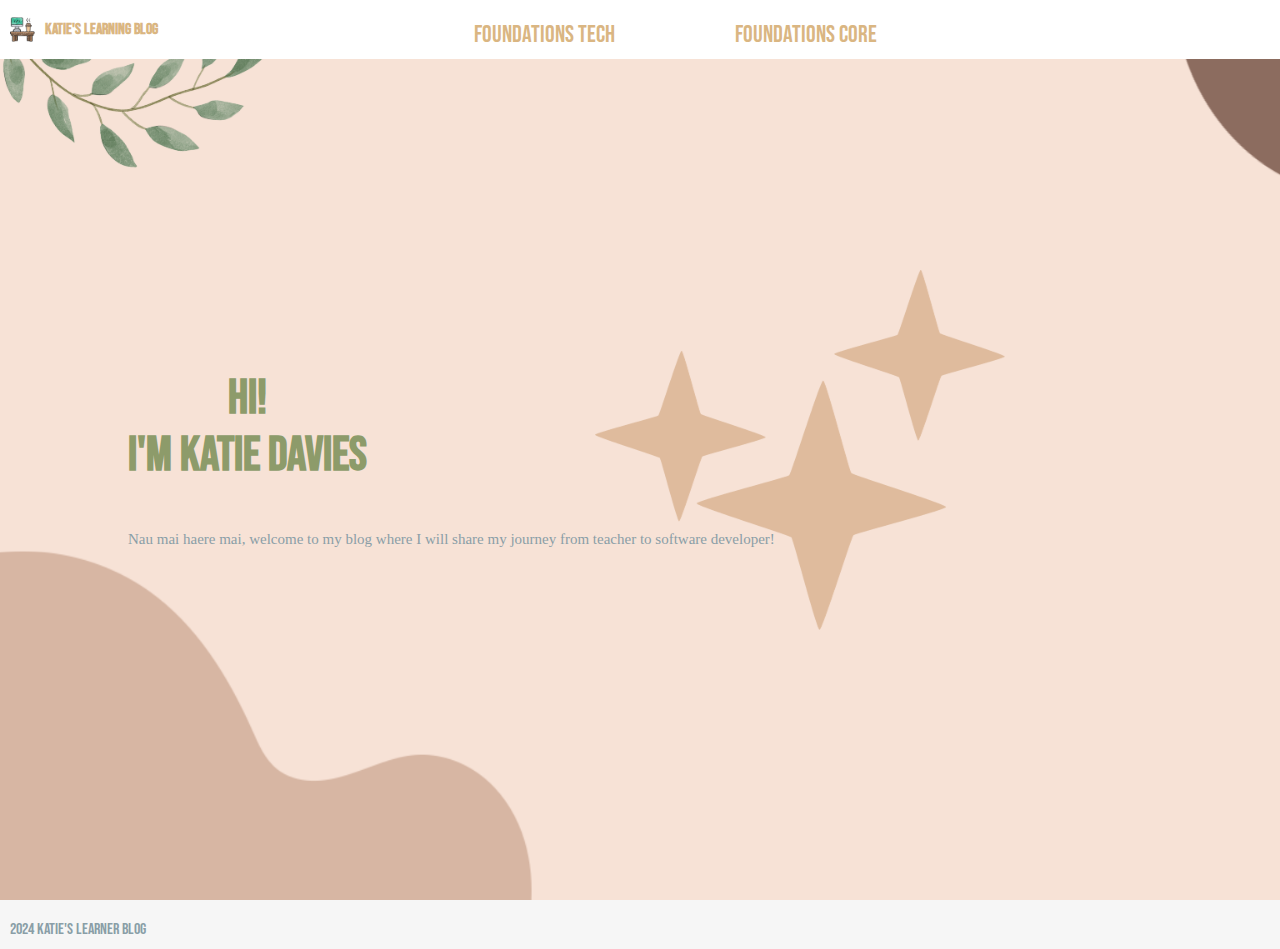
<file: index.html>
<!DOCTYPE html>
<html lang="en">
  <head>
    <title>Katie's Blog</title>
    <meta charset="UTF-8" />
    <meta name="viewport" content="width=device-width, initial-scale=1" />
    <link href="./styles/main.css" rel="stylesheet" />
    <link rel="preconnect" href="https://fonts.googleapis.com" />
    <link rel="preconnect" href="https://fonts.gstatic.com" crossorigin />
    <link
      href="https://fonts.googleapis.com/css2?family=Bebas+Neue&family=Old+Standard+TT&display=swap"
      rel="stylesheet"
    />
  </head>
  <body>
    <div class="wrapper">
      <header>
        <img
          src="./images/computer-desktop.png"
          alt="A desk with computer and coffee cup."
          id="header-img"
        />
        <h1>Katie's learning blog</h1>
        <nav>
          <div class="nav-container">
            <ul>
              <li class="navMargin">
                Foundations Tech
                <ul class="sub-nav">
                  <li>
                    <a href="./blog/html-css.html"
                      >Relative, Absolute and Fixed</a
                    >
                  </li>
                  <li>
                    <a href="./blog/javascript-dom.html">JavaScript and DOM</a>
                  </li>
                  <li>
                    <a href="./blog/problem-solving.html">Problem Solving</a>
                  </li>
                </ul>
              </li>
              <li class="navMargin">
                Foundations Core
                <ul class="sub-nav">
                  <li>
                    <a href="./blog/te-houtaewa-template.html">Te-houtaewa</a>
                  </li>
                  <li>
                    <a href="./blog/identity-values.html"
                      >Idenitity and values</a
                    >
                  </li>
                  <li><a href="./blog/learning-plan.html">Learning Plan</a></li>
                  <li>
                    <a href="./blog/emotional-intelligence.html">EQ vs IQ</a>
                  </li>
                  <li>
                    <a href="./blog/neuroplasticity.html"
                      >Neuroplasticity and Growth Mindset</a
                    >
                  </li>
                  <li>
                    <a href="./blog/te-whare-tapa-wha.html"
                      >Te Whare Tapa Wha</a
                    >
                  </li>
                  <li>
                    <a href="./blog/foundations-reflection.html"
                      >Foundations Reflection</a
                    >
                  </li>
                </ul>
              </li>
            </ul>
          </div>
          <div class="hamburger">
            <span class="bar"></span>
            <span class="bar"></span>
            <span class="bar"></span>
          </div>
        </nav>
      </header>

      <main id="mainIndex">
        <section>
          <div id="top-container">
            <div>
              <h1 class="headers" id="name">Hi! <br />I'm Katie Davies</h1>
              <p>
                Nau mai haere mai, welcome to my blog where I will share my
                journey from teacher to software developer!
              </p>
            </div>
          </div>
        </section>
        <!-- <section>
          <div class="main-intro-container">
            <h1 id="intro-name">Katie Davies</h1>
            <img
              src="./images/content-copy.png"
              alt="Cartoon image of phone with mountain and pencil to editing post"
            />
            <p>
              Nau mai haere mai, welcome to my blog where I will share my
              journey from teacher to software developer!
            </p>
          </div>
        </section> -->
      </main>
      <footer>2024 Katie's learner blog</footer>
    </div>
  </body>
</html>
</file>
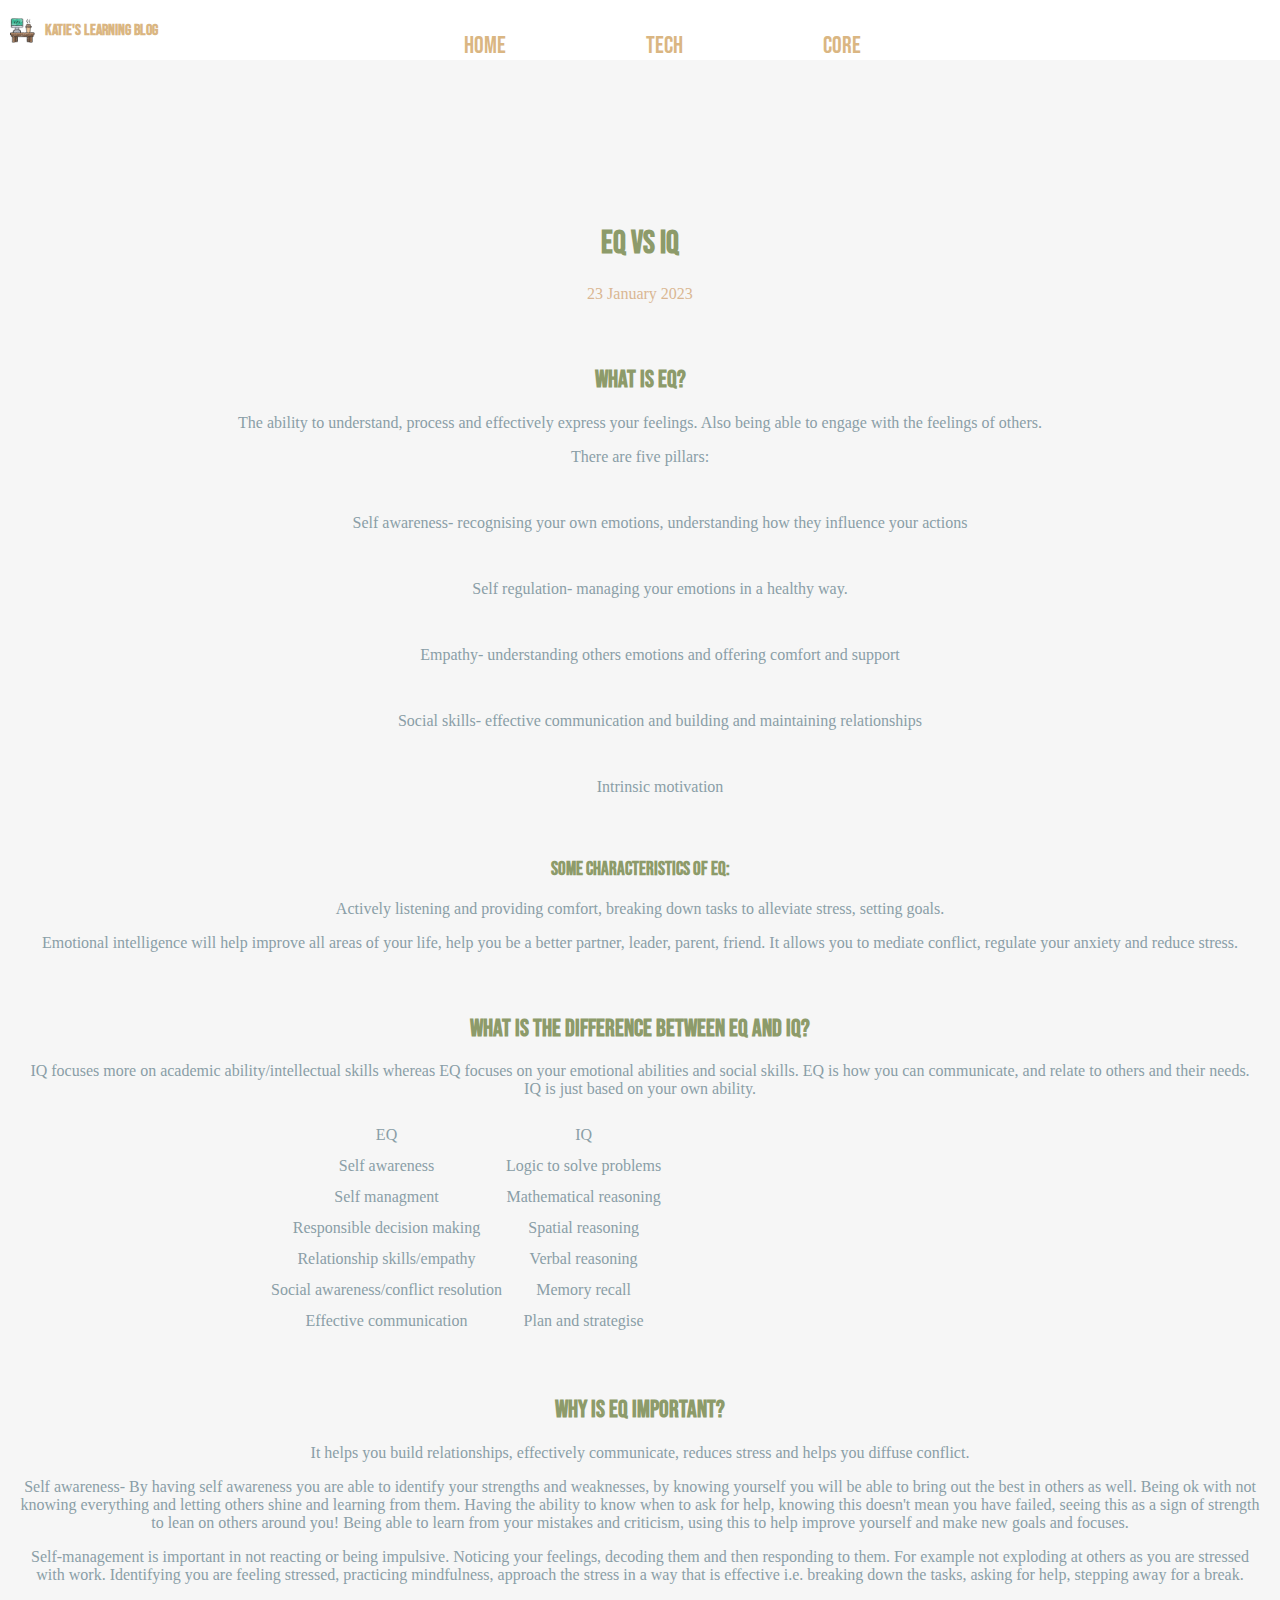
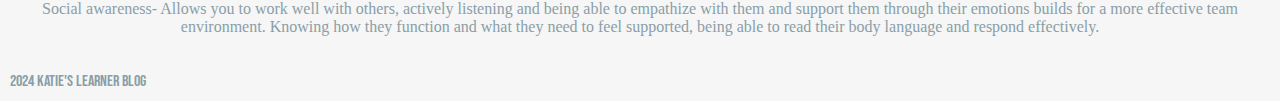
<file: blog/emotional-intelligence.html>
<!DOCTYPE html>
<html lang="en">
  <head>
    <title>EQ vs IQ</title>
    <meta charset="UTF-8" />
    <meta name="viewport" content="width=device-width, initial-scale=1.0" />
    <link href="../styles/main.css" rel="stylesheet" type="text/css" />
    <link rel="preconnect" href="https://fonts.googleapis.com" />
    <link rel="preconnect" href="https://fonts.gstatic.com" crossorigin />
    <link
      href="https://fonts.googleapis.com/css2?family=Bebas+Neue&family=Old+Standard+TT&display=swap"
      rel="stylesheet"
    />
  </head>
  <body>
    <div class="wrapper">
      <header>
        <img
          src="../images/computer-desktop.png"
          alt="A desk with computer and coffee cup."
          id="header-img"
        />
        <h1>Katie's learning blog</h1>
        <nav>
          <div class="nav-container">
            <ul>
              <li><a href="../index.html">Home</a></li>
              <li>
                Tech
                <ul class="sub-nav">
                  <li>
                    <a href="html-css.html">Relative, Absolute and Fixed</a>
                  </li>
                  <li>
                    <a href="javascript-dom.html">JavaScript and DOM</a>
                  </li>
                  <li>
                    <a href="problem-solving.html">Problem Solving</a>
                  </li>
                </ul>
              </li>
              <li>
                Core
                <ul class="sub-nav">
                  <li>
                    <a href="identity-values.html">Idenitity and values</a>
                  </li>
                  <li>
                    <a href="te-houtaewa-template.html">Te-houtaewa</a>
                  </li>
                  <li>
                    <a href="learning-plan.html">Learning Plan</a>
                  </li>
                  <li>
                    <a href="neuroplasticity.html">Neuroplasticity and Growth Mindset</a>
                  </li>
                  <li>
                    <a href="te-whare-tapa-wha.html">Te Whare Tapa Wha</a>
                  </li>
                  <li>
                    <a href="foundations-reflection.html">Foundations Reflection</a>
                  </li>
                </ul>
              </li>
            </ul>
          </div>
        </nav>
      </header>
      <main>
        <h1>EQ vs IQ</h1>
        <p class="date">23 January 2023</p>
        <h2>What is EQ?</h2>
        <p>The ability to understand, process and effectively express your feelings. Also being able to engage with the feelings of others. </p>
        <p>There are five pillars:</p>

          <ul>
          <li>Self awareness- recognising your own emotions, understanding how they influence your actions</li>
          <li>Self regulation- managing your emotions in a healthy way. </li>
          <li>Empathy- understanding others emotions and offering comfort and support</li>
          <li>Social skills- effective communication and building and maintaining relationships</li>
          <li>Intrinsic motivation</li>
        </ul>
         <h3> Some characteristics of EQ:</h3>
          
         <p> Actively listening and providing comfort, 
          breaking down tasks to alleviate stress, 
          setting goals. </p>
          
          <p>Emotional intelligence will help improve all areas of your life, help you be a better partner, leader, parent, friend. It allows you to mediate conflict, regulate your anxiety and reduce stress.</p>
        </p>
        <h2>What is the difference between EQ and IQ?</h2>

          <p>IQ focuses more on academic ability/intellectual skills whereas EQ focuses on your emotional abilities and social skills. EQ is how you can communicate, and relate to others and their needs. IQ is just based on your own ability. </p>
          <table class="eqtable"> 
            <tbody >
              <thead>
                <td>EQ</td>
                <td>IQ</td>
              </thead>
              <tr>
                <td>Self awareness</td>
                <td>Logic to solve problems</td>
              </tr>
              <tr>
                <td>Self managment </td>
                <td>Mathematical reasoning</td>
              </tr>
              <tr>
                <td>Responsible decision making</td>
                <td>Spatial reasoning</td>
              </tr>
              <tr>
                <td>Relationship skills/empathy</td>
                <td>Verbal reasoning</td>
              </tr>
              <tr>
                <td>Social awareness/conflict resolution</td>
                <td>Memory recall</td>
              </tr>
              <tr>
                <td>Effective communication</td>
                <td>Plan and strategise</td>
              </tr>
            </tbody>
          </table>
          <h2>Why is EQ important?</h2>

<p>It helps you build relationships, effectively communicate, reduces stress and helps you diffuse conflict. 

<p>  Self awareness-
By having self awareness you are able to identify your strengths and weaknesses, by knowing yourself you will be able to bring out the best in others as well. Being ok with not knowing everything and letting others shine and learning from them. Having the ability to know when to ask for help, knowing this doesn't mean you have failed, seeing this as a sign of strength to lean on others around you!
Being able to learn from your mistakes and criticism, using this to help improve yourself and make new goals and focuses. </p>




<p>Self-management is important in not reacting or being impulsive. Noticing your feelings, decoding them and then responding to them. For example not exploding at others as you are stressed with work. Identifying you are feeling stressed, practicing mindfulness, approach the stress in a way that is effective i.e. breaking down the tasks, asking for help, stepping away for a break. </p>


<p>Social awareness-
Allows you to work well with others, actively listening and being able to empathize with them and support them through their emotions builds for a more effective team environment. Knowing how they function and what they need to feel supported, being able to read their body language and respond effectively. </p>


          
      </main>
      <footer>2024 Katie's learner blog</footer>
    </div>
  </body>
</html>
</file>
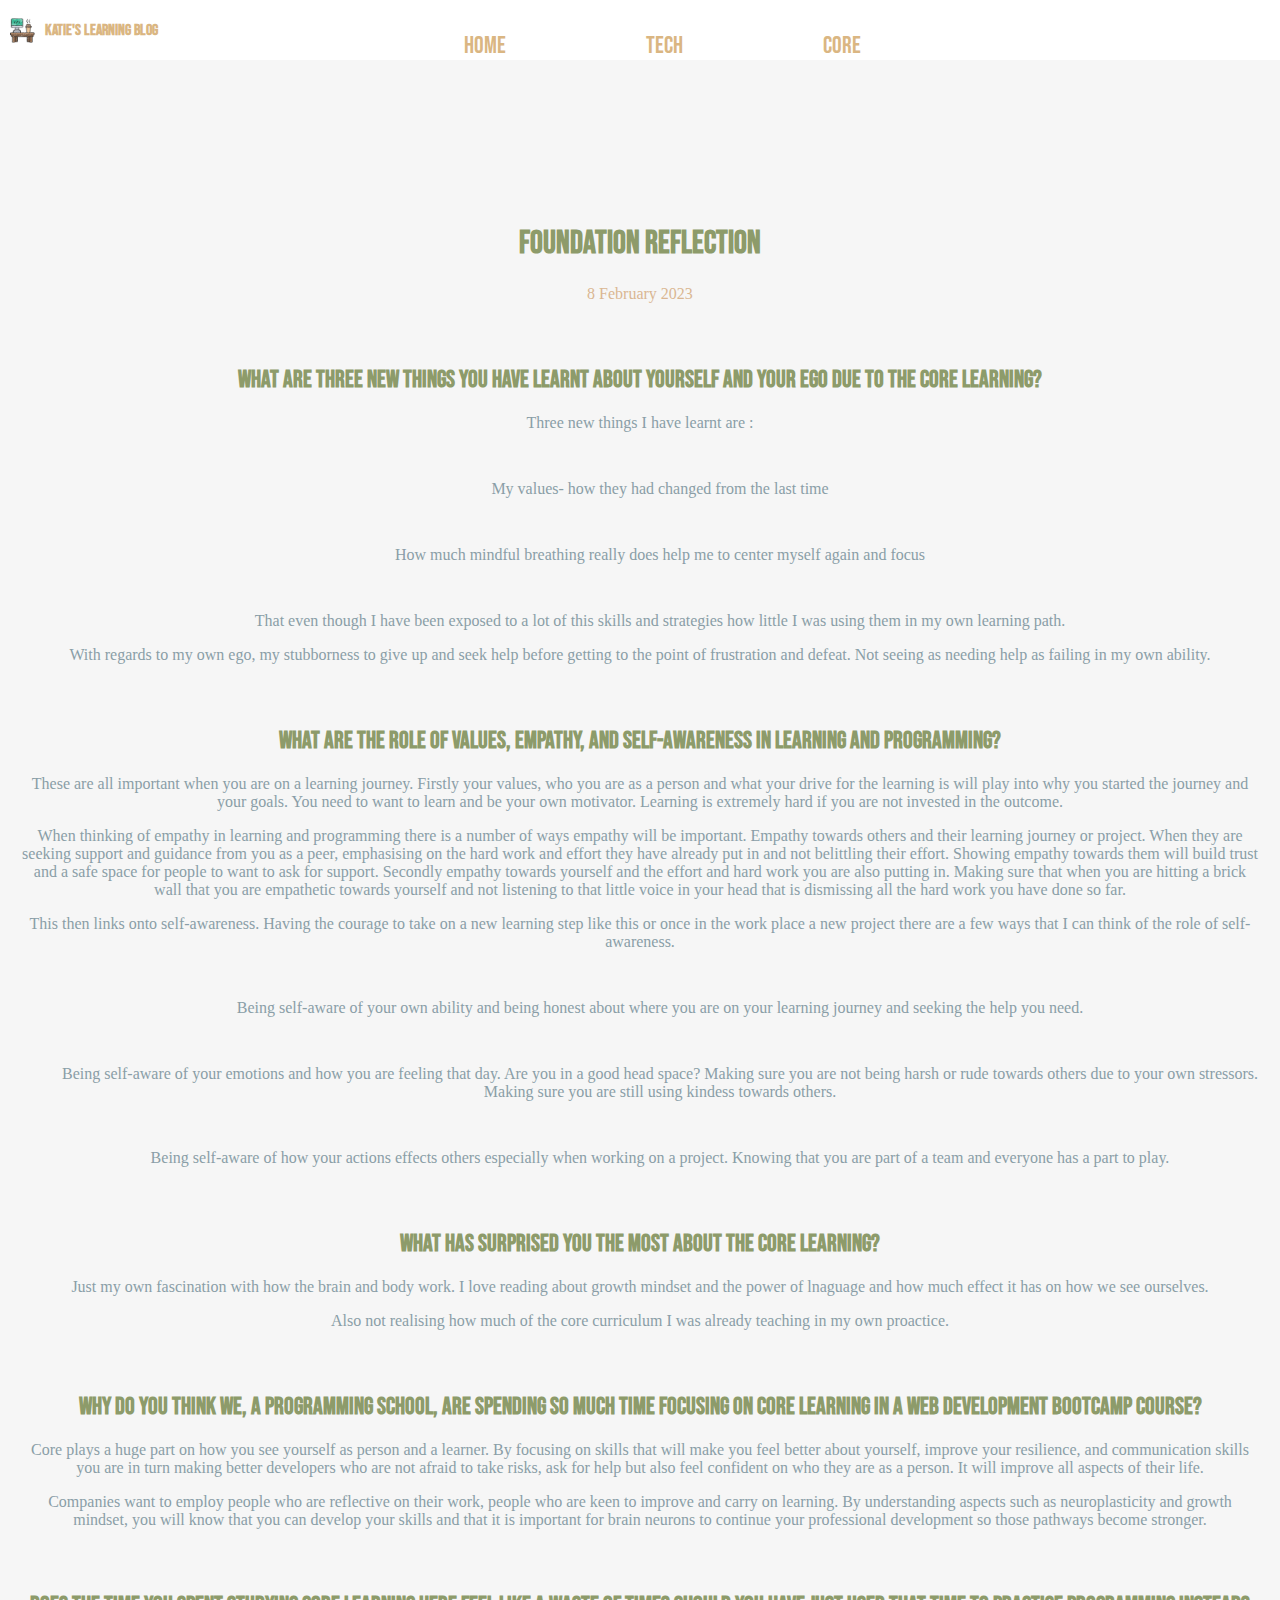
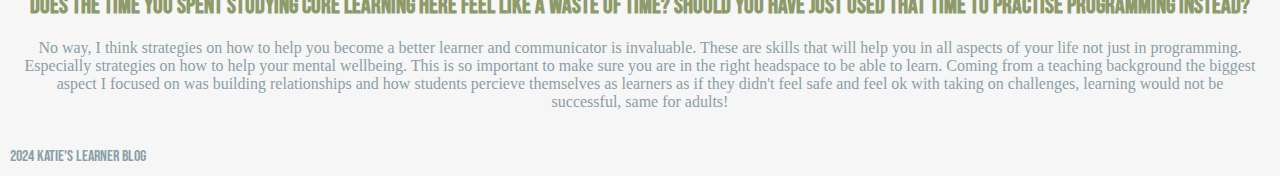
<file: blog/foundations-reflection.html>
<!DOCTYPE html>
<html lang="en">
  <head>
    <title>Foundation Reflection</title>
    <meta charset="UTF-8" />
    <meta name="viewport" content="width=device-width, initial-scale=1.0" />
    <link href="../styles/main.css" rel="stylesheet" type="text/css" />
    <link rel="preconnect" href="https://fonts.googleapis.com" />
    <link rel="preconnect" href="https://fonts.gstatic.com" crossorigin />
    <link
      href="https://fonts.googleapis.com/css2?family=Bebas+Neue&family=Old+Standard+TT&display=swap"
      rel="stylesheet"
    />
  </head>
  <body>
    <div class="wrapper">
      <header>
        <img
          src="../images/computer-desktop.png"
          alt="A desk with computer and coffee cup."
          id="header-img"
        />
        <h1>Katie's learning blog</h1>
        <nav>
          <div class="nav-container">
            <ul>
              <li><a href="../index.html">Home</a></li>
              <li>
                Tech
                <ul class="sub-nav">
                  <li>
                    <a href="html-css.html">Relative, Absolute and Fixed</a>
                  </li>
                  <li>
                    <a href="javascript-dom.html">JavaScript and DOM</a>
                  </li>
                  <li>
                    <a href="problem-solving.html">Problem Solving</a>
                  </li>
                </ul>
              </li>
              <li>
                Core
                <ul class="sub-nav">
                  <li>
                    <a href="identity-values.html">Idenitity and values</a>
                  </li>
                  <li>
                    <a href="te-houtaewa-template.html">Te-houtaewa</a>
                  </li>
                  <li>
                    <a href="learning-plan.html">Learning Plan</a>
                  </li>
                  <li>
                    <a href="neuroplasticity.html"
                      >Neuroplasticity and Growth Mindset</a
                    >
                  </li>
                  <li>
                    <a href="te-whare-tapa-wha.html">Te Whare Tapa Wha</a>
                  </li>
                  <li>
                    <a href="emotional-intelligence.html">EQ vs IQ</a>
                  </li>
                </ul>
              </li>
            </ul>
          </div>
        </nav>
      </header>
      <main>
        <div>
          <h1>Foundation Reflection</h1>
          <p class="date">8 February 2023</p>
        </div>

        <section>
          <div>
            <h2>
              What are three new things you have learnt about yourself and your
              ego due to the core learning?
            </h2>
            <p>Three new things I have learnt are :</p>
            <ul>
              <li>My values- how they had changed from the last time</li>
              <li>
                How much mindful breathing really does help me to center myself
                again and focus
              </li>
              <li>
                That even though I have been exposed to a lot of this skills and
                strategies how little I was using them in my own learning path.
              </li>
            </ul>
            <p>
              With regards to my own ego, my stubborness to give up and seek
              help before getting to the point of frustration and defeat. Not
              seeing as needing help as failing in my own ability.
            </p>
          </div>
          <div>
            <h2>
              What are the role of values, empathy, and self-awareness in
              learning and programming?
            </h2>
            <p>
              These are all important when you are on a learning journey.
              Firstly your values, who you are as a person and what your drive
              for the learning is will play into why you started the journey and
              your goals. You need to want to learn and be your own motivator.
              Learning is extremely hard if you are not invested in the outcome.
            </p>
            <p>
              When thinking of empathy in learning and programming there is a
              number of ways empathy will be important. Empathy towards others
              and their learning journey or project. When they are seeking
              support and guidance from you as a peer, emphasising on the hard
              work and effort they have already put in and not belittling their
              effort. Showing empathy towards them will build trust and a safe
              space for people to want to ask for support. Secondly empathy
              towards yourself and the effort and hard work you are also putting
              in. Making sure that when you are hitting a brick wall that you
              are empathetic towards yourself and not listening to that little
              voice in your head that is dismissing all the hard work you have
              done so far.
            </p>
            <p>
              This then links onto self-awareness. Having the courage to take on
              a new learning step like this or once in the work place a new
              project there are a few ways that I can think of the role of
              self-awareness.
            </p>

            <ul>
              <li>
                Being self-aware of your own ability and being honest about
                where you are on your learning journey and seeking the help you
                need.
              </li>
              <li>
                Being self-aware of your emotions and how you are feeling that
                day. Are you in a good head space? Making sure you are not being
                harsh or rude towards others due to your own stressors. Making
                sure you are still using kindess towards others.
              </li>
              <li>
                Being self-aware of how your actions effects others especially
                when working on a project. Knowing that you are part of a team
                and everyone has a part to play.
              </li>
            </ul>
          </div>
          <div>
            <h2>What has surprised you the most about the core learning?</h2>
            <p>
              Just my own fascination with how the brain and body work. I love
              reading about growth mindset and the power of lnaguage and how
              much effect it has on how we see ourselves.
            </p>
            <p>
              Also not realising how much of the core curriculum I was already
              teaching in my own proactice.
            </p>
          </div>
          <div>
            <h2>
              Why do you think we, a programming school, are spending so much
              time focusing on core learning in a web development Bootcamp
              course?
            </h2>
            <p>
              Core plays a huge part on how you see yourself as person and a
              learner. By focusing on skills that will make you feel better
              about yourself, improve your resilience, and communication skills
              you are in turn making better developers who are not afraid to
              take risks, ask for help but also feel confident on who they are
              as a person. It will improve all aspects of their life.
            </p>
            <p>
              Companies want to employ people who are reflective on their work,
              people who are keen to improve and carry on learning. By
              understanding aspects such as neuroplasticity and growth mindset,
              you will know that you can develop your skills and that it is
              important for brain neurons to continue your professional
              development so those pathways become stronger.
            </p>
          </div>
          <div>
            <h2>
              Does the time you spent studying core learning here feel like a
              waste of time? Should you have just used that time to practise
              programming instead?
            </h2>
            <p>
              No way, I think strategies on how to help you become a better
              learner and communicator is invaluable. These are skills that will
              help you in all aspects of your life not just in programming.
              Especially strategies on how to help your mental wellbeing. This
              is so important to make sure you are in the right headspace to be
              able to learn. Coming from a teaching background the biggest
              aspect I focused on was building relationships and how students
              percieve themselves as learners as if they didn't feel safe and
              feel ok with taking on challenges, learning would not be
              successful, same for adults!
            </p>
          </div>
        </section>
      </main>
      <footer>2024 Katie's learner blog</footer>
    </div>
  </body>
</html>
</file>
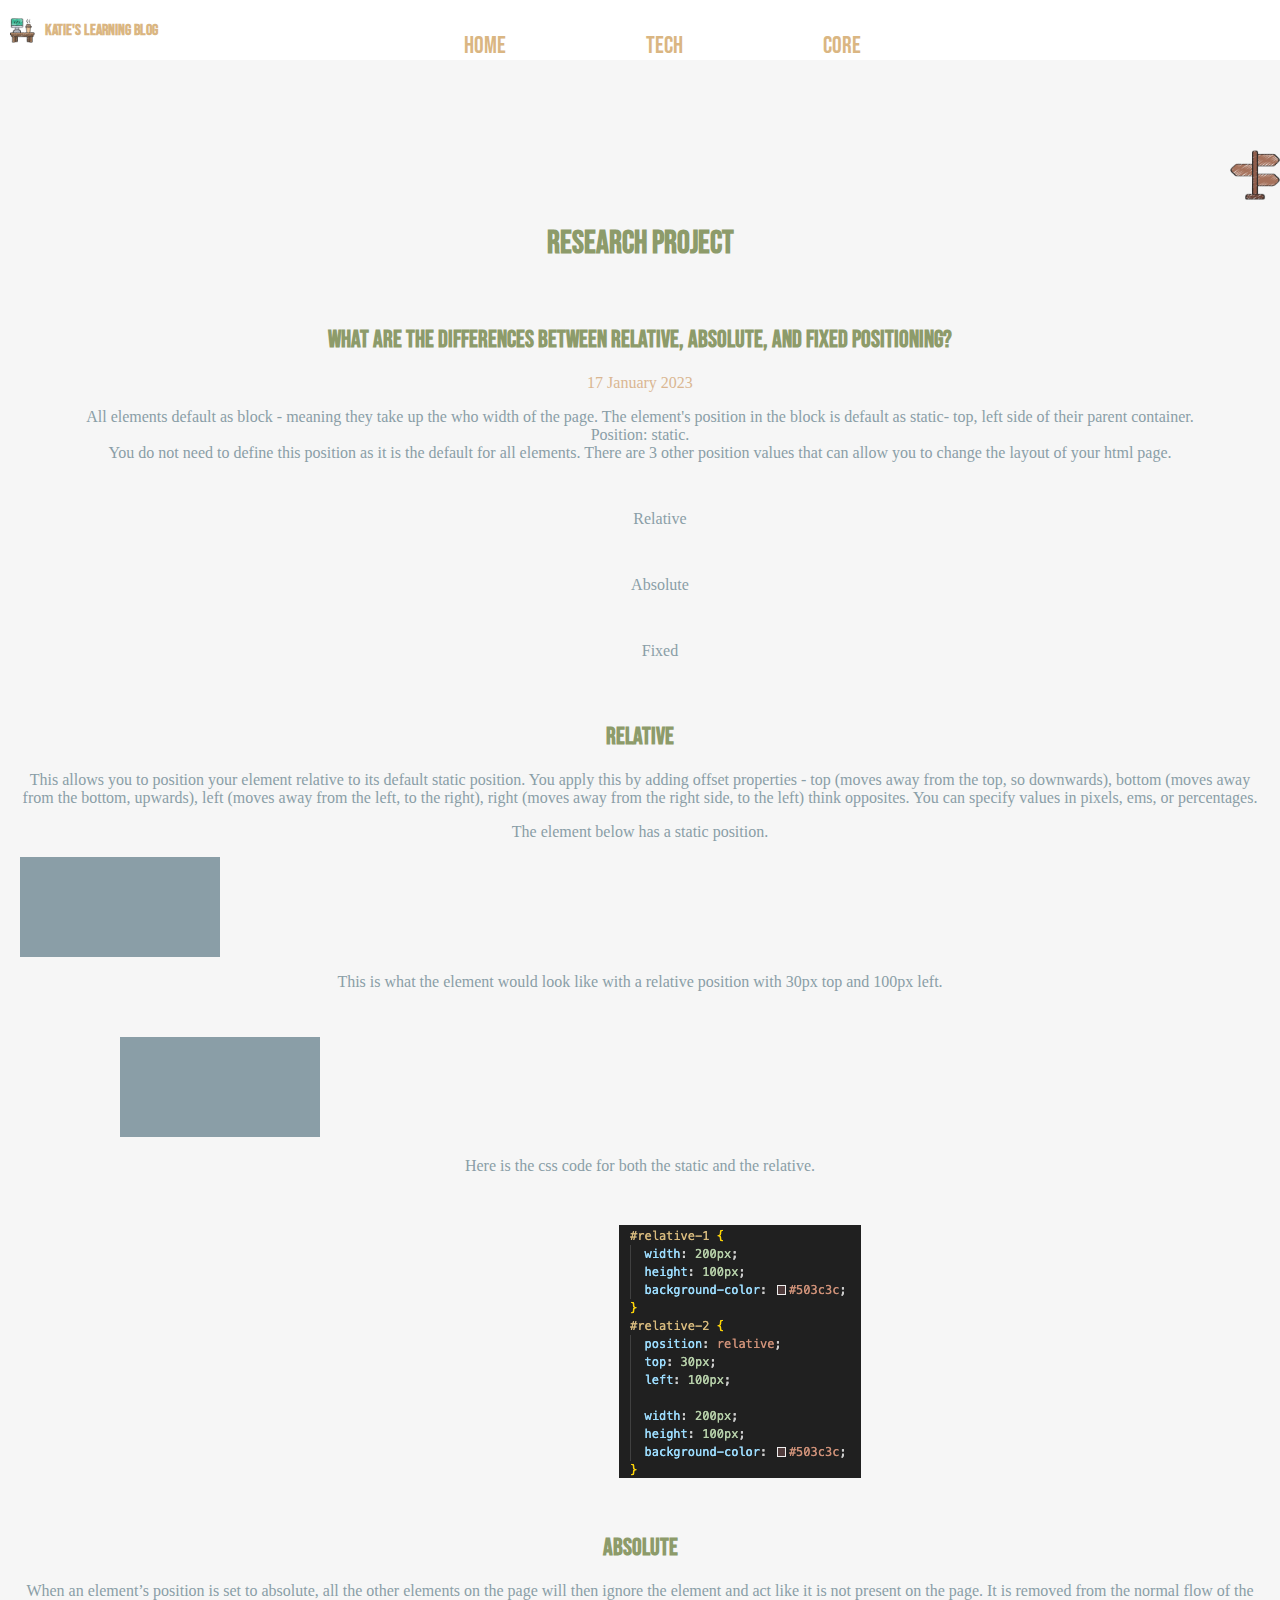
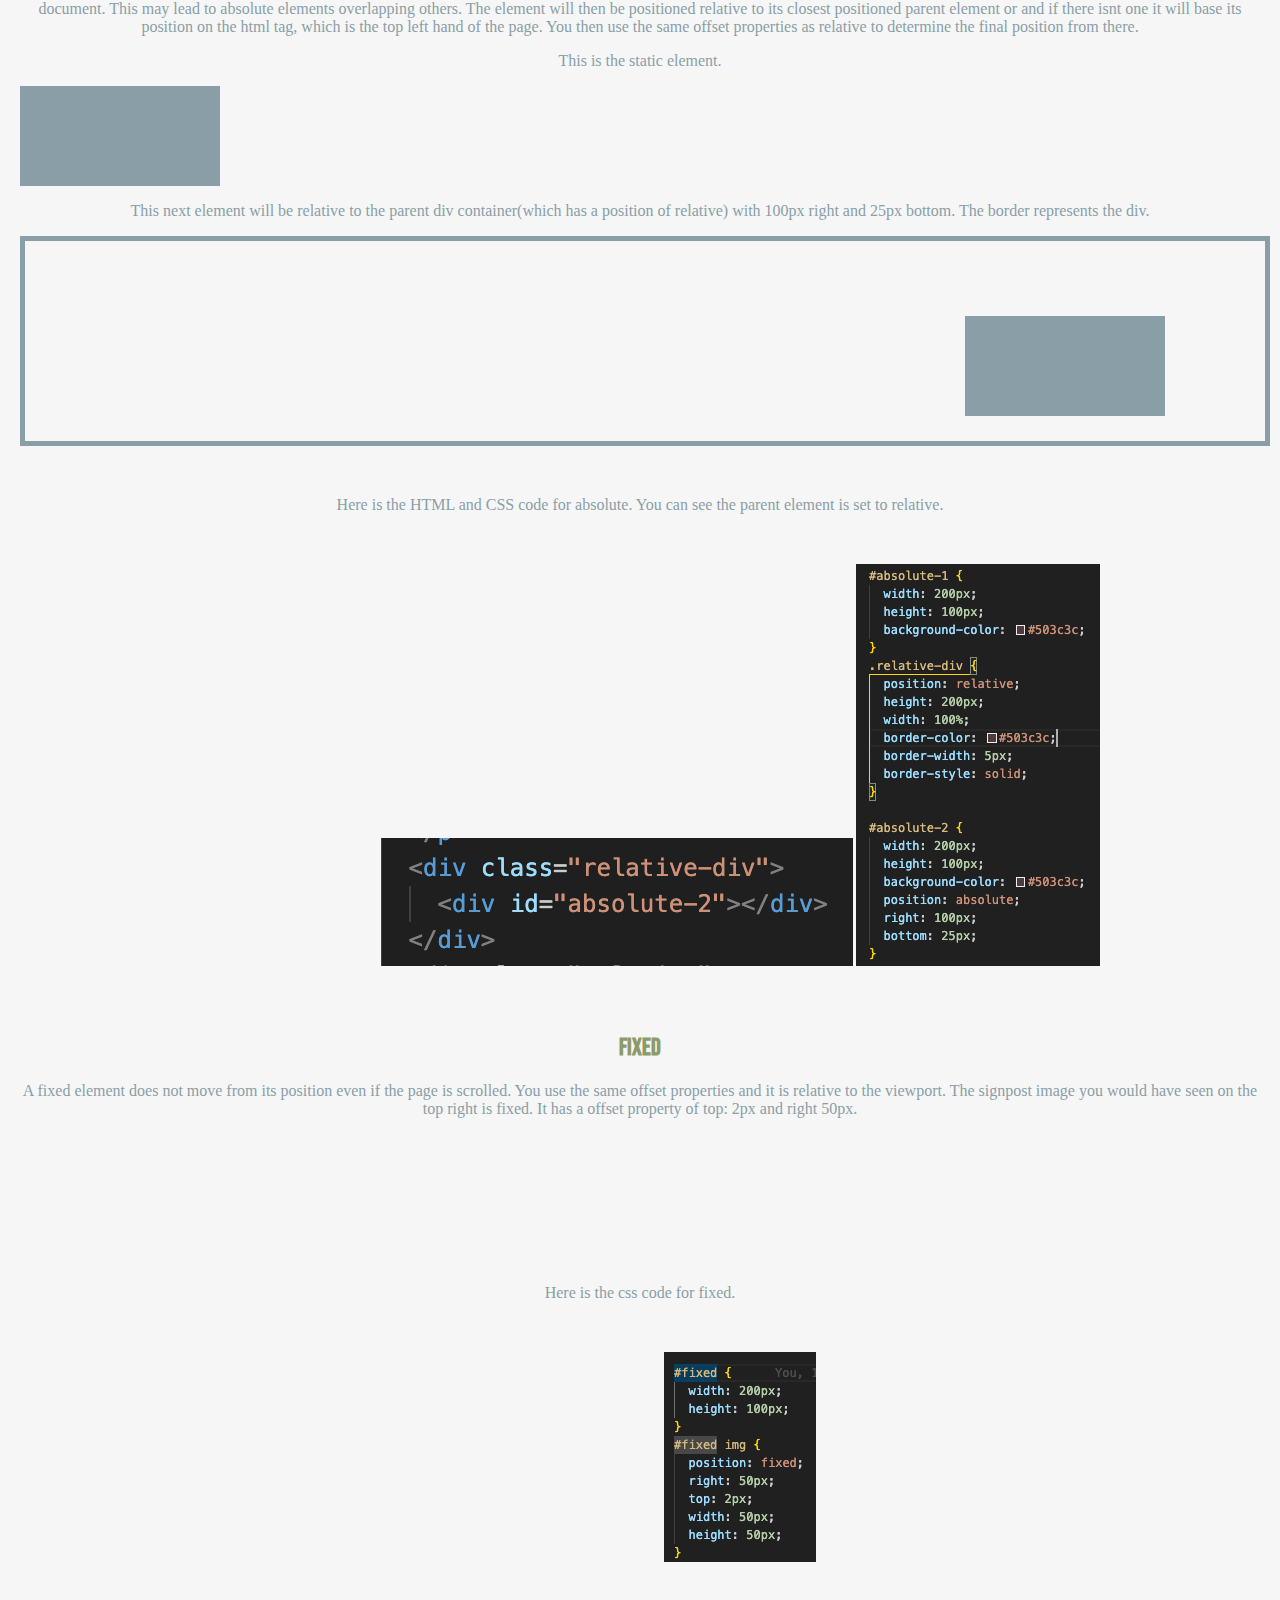
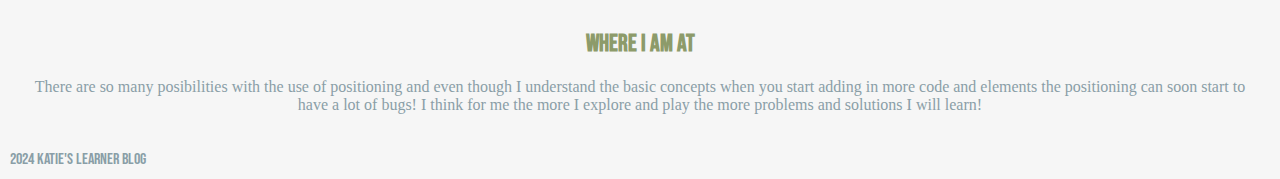
<file: blog/html-css.html>
<!DOCTYPE html>
<html lang="en">
  <head>
    <title>HTML CSS</title>
    <meta charset="UTF-8" />
    <meta name="viewport" content="width=device-width, initial-scale=1.0" />
    <link href="../styles/main.css" rel="stylesheet" type="text/css" />
    <link rel="preconnect" href="https://fonts.googleapis.com" />
    <link rel="preconnect" href="https://fonts.gstatic.com" crossorigin />
    <link
      href="https://fonts.googleapis.com/css2?family=Bebas+Neue&family=Old+Standard+TT&display=swap"
      rel="stylesheet"
    />
  </head>

  <body>
    <div class="wrapper">
      <header>
        <img
          src="../images/computer-desktop.png"
          alt="A desk with computer and coffee cup."
          id="header-img"
        />
        <h1>Katie's learning blog</h1>
        <nav>
          <div class="nav-container">
            <ul>
              <li><a href="../index.html">Home</a></li>
              <li>
                Tech
                <ul class="sub-nav">
                  <li>
                    <a href="javascript-dom.html">JavaScript and DOM</a>
                  </li>
                  <li>
                    <a href="problem-solving.html">Problem Solving</a>
                  </li>
                </ul>
              </li>
              <li>
                Core
                <ul class="sub-nav">
                  <li>
                    <a href="identity-values.html">Idenitity and values</a>
                  </li>
                  <li>
                    <a href="te-houtaewa-template.html">Te-houtaewa</a>
                  </li>
                  <li>
                    <a href="emotional-intelligence.html">EQ vs IQ</a>
                  </li>
                  <li>
                    <a href="neuroplasticity.html"
                      >Neuroplasticity and Growth Mindset</a
                    >
                  </li>
                  <li>
                    <a href="te-whare-tapa-wha.html">Te Whare Tapa Wha</a>
                  </li>
                  <li>
                    <a href="foundations-reflection.html"
                      >Foundations Reflection</a
                    >
                  </li>
                </ul>
              </li>
            </ul>
          </div>
        </nav>
      </header>
      <main>
        <div>
          <h1>Research Project</h1>
          <h2 class="research-h2">
            What are the differences between relative, absolute, and fixed
            positioning?
          </h2>
          <p class="date">17 January 2023</p>
        </div>

        <section>
          <div>
            <p>
              All elements default as block - meaning they take up the who width
              of the page. The element's position in the block is default as
              static- top, left side of their parent container. <br />
              Position: static.<br />
              You do not need to define this position as it is the default for
              all elements. There are 3 other position values that can allow you
              to change the layout of your html page.
            </p>
            <ul>
              <li>Relative</li>
              <li>Absolute</li>
              <li>Fixed</li>
            </ul>
          </div>
          <div>
            <h2 class="research-h2">Relative</h2>
            <p>
              This allows you to position your element relative to its default
              static position. You apply this by adding offset properties - top
              (moves away from the top, so downwards), bottom (moves away from
              the bottom, upwards), left (moves away from the left, to the
              right), right (moves away from the right side, to the left) think
              opposites. You can specify values in pixels, ems, or percentages.
            </p>
            <p>The element below has a static position.</p>
            <div id="relative-1"></div>
            <p>
              This is what the element would look like with a relative position
              with 30px top and 100px left.
            </p>
            <div id="relative-2"></div>
          </div>
          <div class="relative">
            <p>Here is the css code for both the static and the relative.</p>
          </div>
          <div class="relative">
            <img
              src="../images/relative-1.png"
              alt="code for relative position"
            />
          </div>
          <div class="absolute">
            <h2 class="research-h2">Absolute</h2>
            <p>
              When an element’s position is set to absolute, all the other
              elements on the page will then ignore the element and act like it
              is not present on the page. It is removed from the normal flow of
              the document. This may lead to absolute elements overlapping
              others. The element will then be positioned relative to its
              closest positioned parent element or and if there isnt one it will
              base its position on the html tag, which is the top left hand of
              the page. You then use the same offset properties as relative to
              determine the final position from there.
            </p>
            <p>This is the static element.</p>
          </div>
          <div id="absolute-1"></div>

          <p>
            This next element will be relative to the parent div container(which
            has a position of relative) with 100px right and 25px bottom. The
            border represents the div.
          </p>
          <div class="relative-div">
            <div id="absolute-2"></div>
          </div>

          <div class="relative">
            <p>
              Here is the HTML and CSS code for absolute. You can see the parent
              element is set to relative.
            </p>
          </div>
          <div class="relative">
            <img
              src="../images/absolute-2-code.png"
              alt="html code for absolute container"
            />
            <img
              src="../images/absolute.png"
              alt="Css Code for absolute element"
            />
          </div>
          <div>
            <h2 class="research-h2">Fixed</h2>
            <p>
              A fixed element does not move from its position even if the page
              is scrolled. You use the same offset properties and it is relative
              to the viewport. The signpost image you would have seen on the top
              right is fixed. It has a offset property of top: 2px and right
              50px.
            </p>
          </div>
          <div id="fixed">
            <img src="../images/directions.png" alt="directions" />
          </div>
          <div class="relative">
            <p>Here is the css code for fixed.</p>
          </div>
          <div class="relative">
            <img src="../images/fixed.png" alt="CSS code for fixed element" />
          </div>
          <div class="research-h2">
            <h2>Where I am at</h2>
            <p>
              There are so many posibilities with the use of positioning and
              even though I understand the basic concepts when you start adding
              in more code and elements the positioning can soon start to have a
              lot of bugs! I think for me the more I explore and play the more
              problems and solutions I will learn!
            </p>
          </div>
        </section>
      </main>
      <footer>2024 Katie's learner blog</footer>
    </div>
  </body>
</html>
</file>
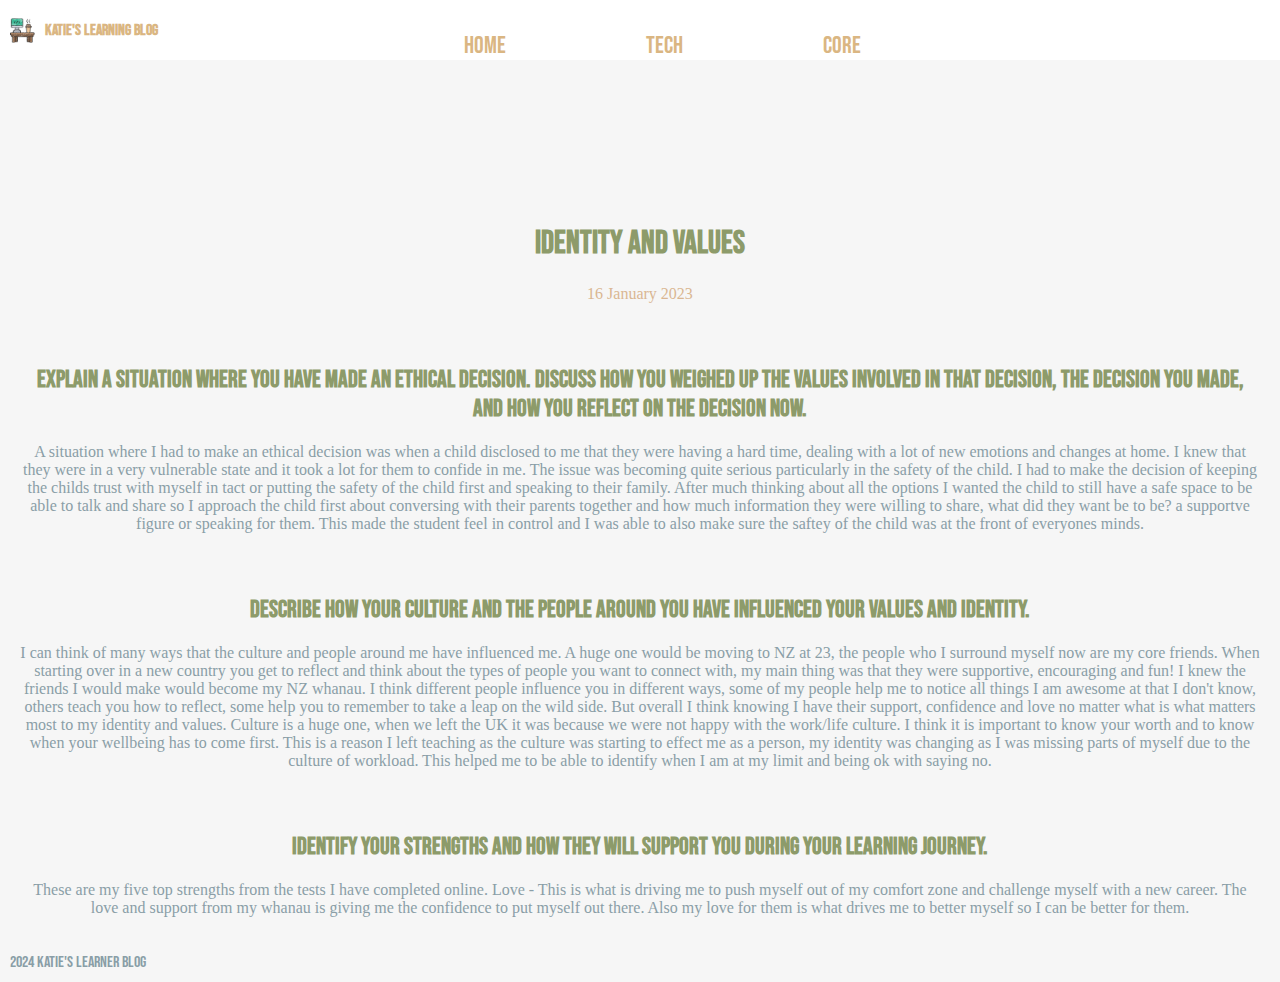
<file: blog/identity-values.html>
<!DOCTYPE html>
<html lang="en">
  <head>
    <title>Identity and Values</title>
    <meta charset="UTF-8" />
    <meta name="viewport" content="width=device-width, initial-scale=1.0" />
    <link href="../styles/main.css" rel="stylesheet" type="text/css" />
    <link rel="preconnect" href="https://fonts.googleapis.com" />
    <link rel="preconnect" href="https://fonts.gstatic.com" crossorigin />
    <link
      href="https://fonts.googleapis.com/css2?family=Bebas+Neue&family=Old+Standard+TT&display=swap"
      rel="stylesheet"
    />
  </head>

  <body>
    <div class="wrapper">
      <header>
        <img
          src="../images/computer-desktop.png"
          alt="A desk with computer and coffee cup."
          id="header-img"
        />
        <h1>Katie's learning blog</h1>
        <nav>
          <div class="nav-container">
            <ul>
              <li><a href="../index.html">Home</a></li>
              <li>
                Tech
                <ul class="sub-nav">
                  <li>
                    <a href="html-css.html">Relative, Absolute and Fixed</a>
                  </li>
                  <li>
                    <a href="javascript-dom.html">JavaScript and DOM</a>
                  </li>
                  <li>
                    <a href="problem-solving.html">Problem Solving</a>
                  </li>
                </ul>
              </li>
              <li>
                Core
                <ul class="sub-nav">
                  <li>
                    <a href="learning-plan.html">Learning Plan</a>
                  </li>
                  <li>
                    <a href="te-houtaewa-template.html">Te-houtaewa</a>
                  </li>
                  <li>
                    <a href="emotional-intelligence.html">EQ vs IQ</a>
                  </li>
                  <li>
                    <a href="neuroplasticity.html"
                      >Neuroplasticity and Growth Mindset</a
                    >
                  </li>
                  <li>
                    <a href="te-whare-tapa-wha.html">Te Whare Tapa Wha</a>
                  </li>
                  <li>
                    <a href="foundations-reflection.html"
                      >Foundations Reflection</a
                    >
                  </li>
                </ul>
              </li>
            </ul>
          </div>
        </nav>
      </header>
      <main>
        <h1>Identity and Values</h1>
        <p class="date">16 January 2023</p>
        <section>
          <h2>
            Explain a situation where you have made an ethical decision. Discuss
            how you weighed up the values involved in that decision, the
            decision you made, and how you reflect on the decision now.
          </h2>
          <p>
            A situation where I had to make an ethical decision was when a child
            disclosed to me that they were having a hard time, dealing with a
            lot of new emotions and changes at home. I knew that they were in a
            very vulnerable state and it took a lot for them to confide in me.
            The issue was becoming quite serious particularly in the safety of
            the child. I had to make the decision of keeping the childs trust
            with myself in tact or putting the safety of the child first and
            speaking to their family. After much thinking about all the options
            I wanted the child to still have a safe space to be able to talk and
            share so I approach the child first about conversing with their
            parents together and how much information they were willing to
            share, what did they want be to be? a supportve figure or speaking
            for them. This made the student feel in control and I was able to
            also make sure the saftey of the child was at the front of everyones
            minds.
          </p>
        </section>
        <section>
          <h2>
            Describe how your culture and the people around you have influenced
            your values and identity.
          </h2>
          <p>
            I can think of many ways that the culture and people around me have
            influenced me. A huge one would be moving to NZ at 23, the people
            who I surround myself now are my core friends. When starting over in
            a new country you get to reflect and think about the types of people
            you want to connect with, my main thing was that they were
            supportive, encouraging and fun! I knew the friends I would make
            would become my NZ whanau. I think different people influence you in
            different ways, some of my people help me to notice all things I am
            awesome at that I don't know, others teach you how to reflect, some
            help you to remember to take a leap on the wild side. But overall I
            think knowing I have their support, confidence and love no matter
            what is what matters most to my identity and values. Culture is a
            huge one, when we left the UK it was because we were not happy with
            the work/life culture. I think it is important to know your worth
            and to know when your wellbeing has to come first. This is a reason
            I left teaching as the culture was starting to effect me as a
            person, my identity was changing as I was missing parts of myself
            due to the culture of workload. This helped me to be able to
            identify when I am at my limit and being ok with saying no.
          </p>
        </section>
        <section>
          <h2>
            Identify your strengths and how they will support you during your
            learning journey.
          </h2>

          <p>
            These are my five top strengths from the tests I have completed
            online. Love - This is what is driving me to push myself out of my
            comfort zone and challenge myself with a new career. The love and
            support from my whanau is giving me the confidence to put myself out
            there. Also my love for them is what drives me to better myself so I
            can be better for them.
          </p>
        </section>
      </main>
      <footer>2024 Katie's learner blog</footer>
    </div>
  </body>
</html>
</file>
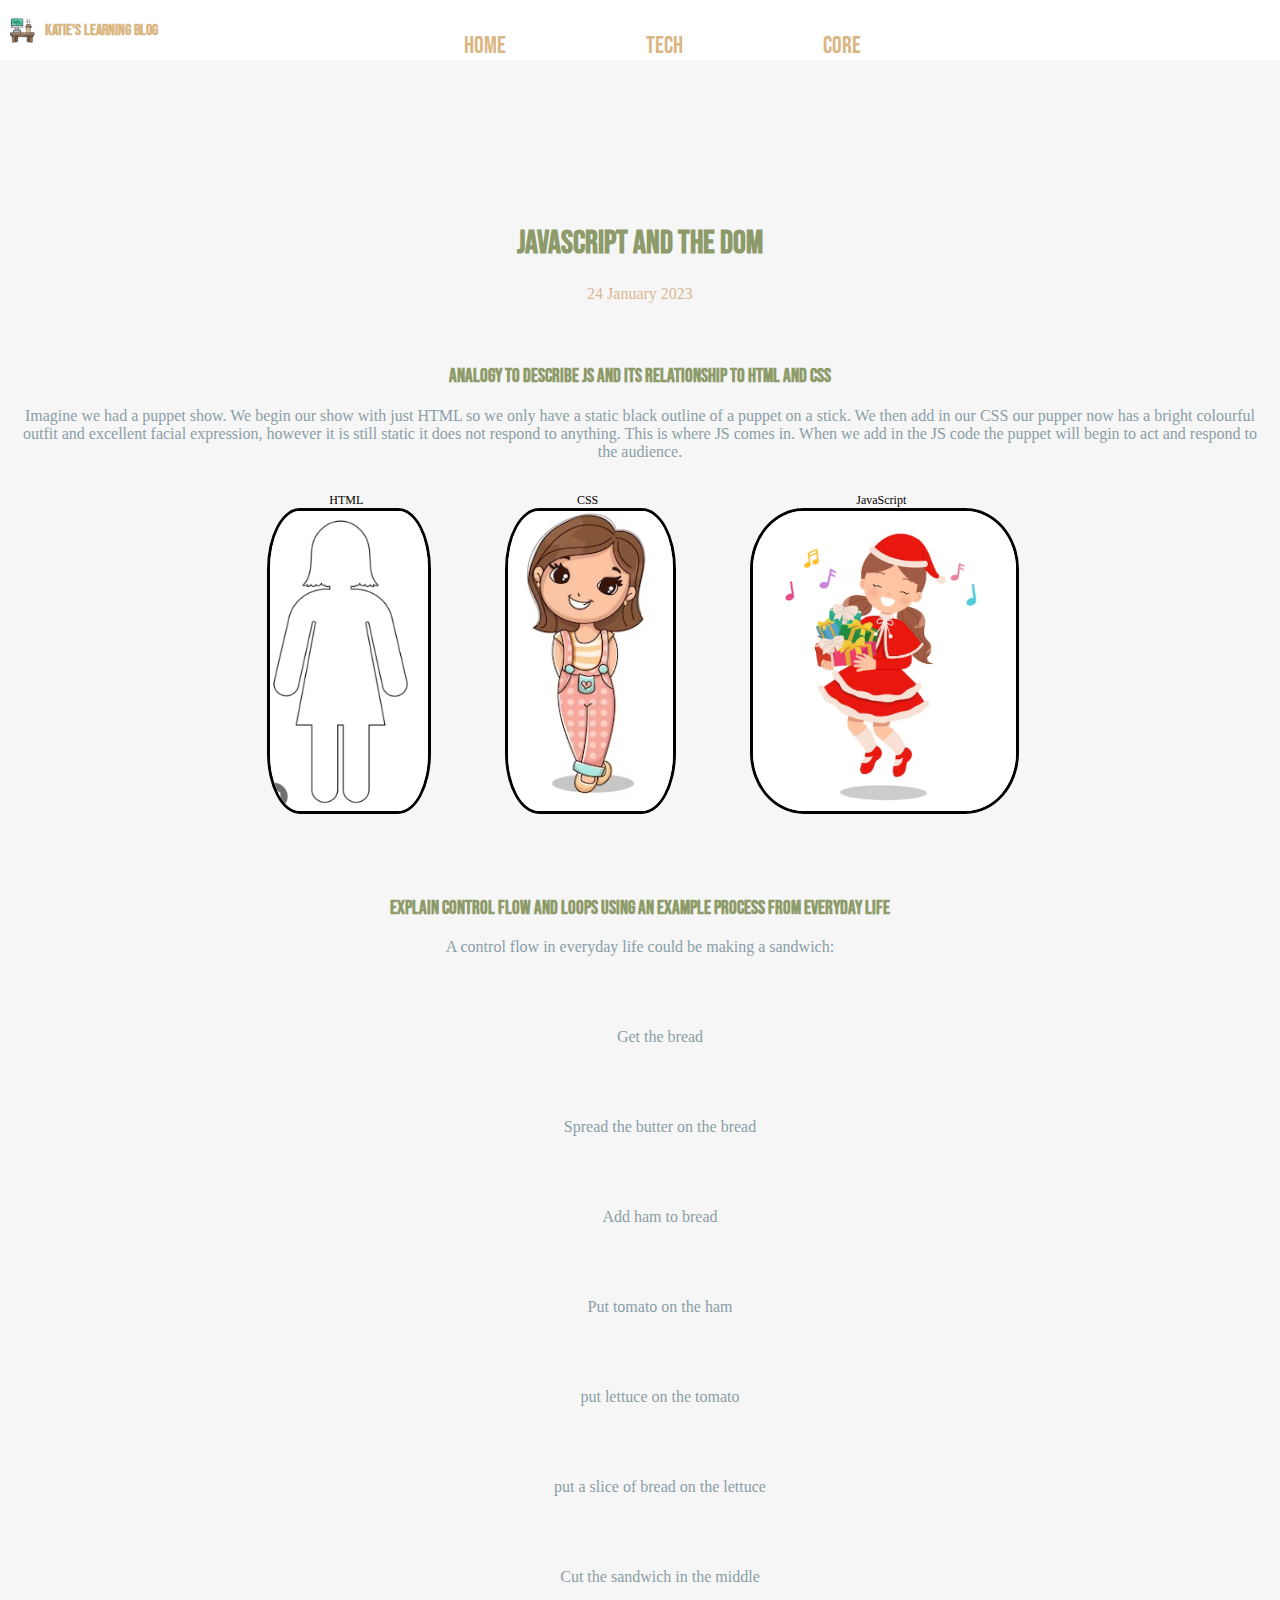
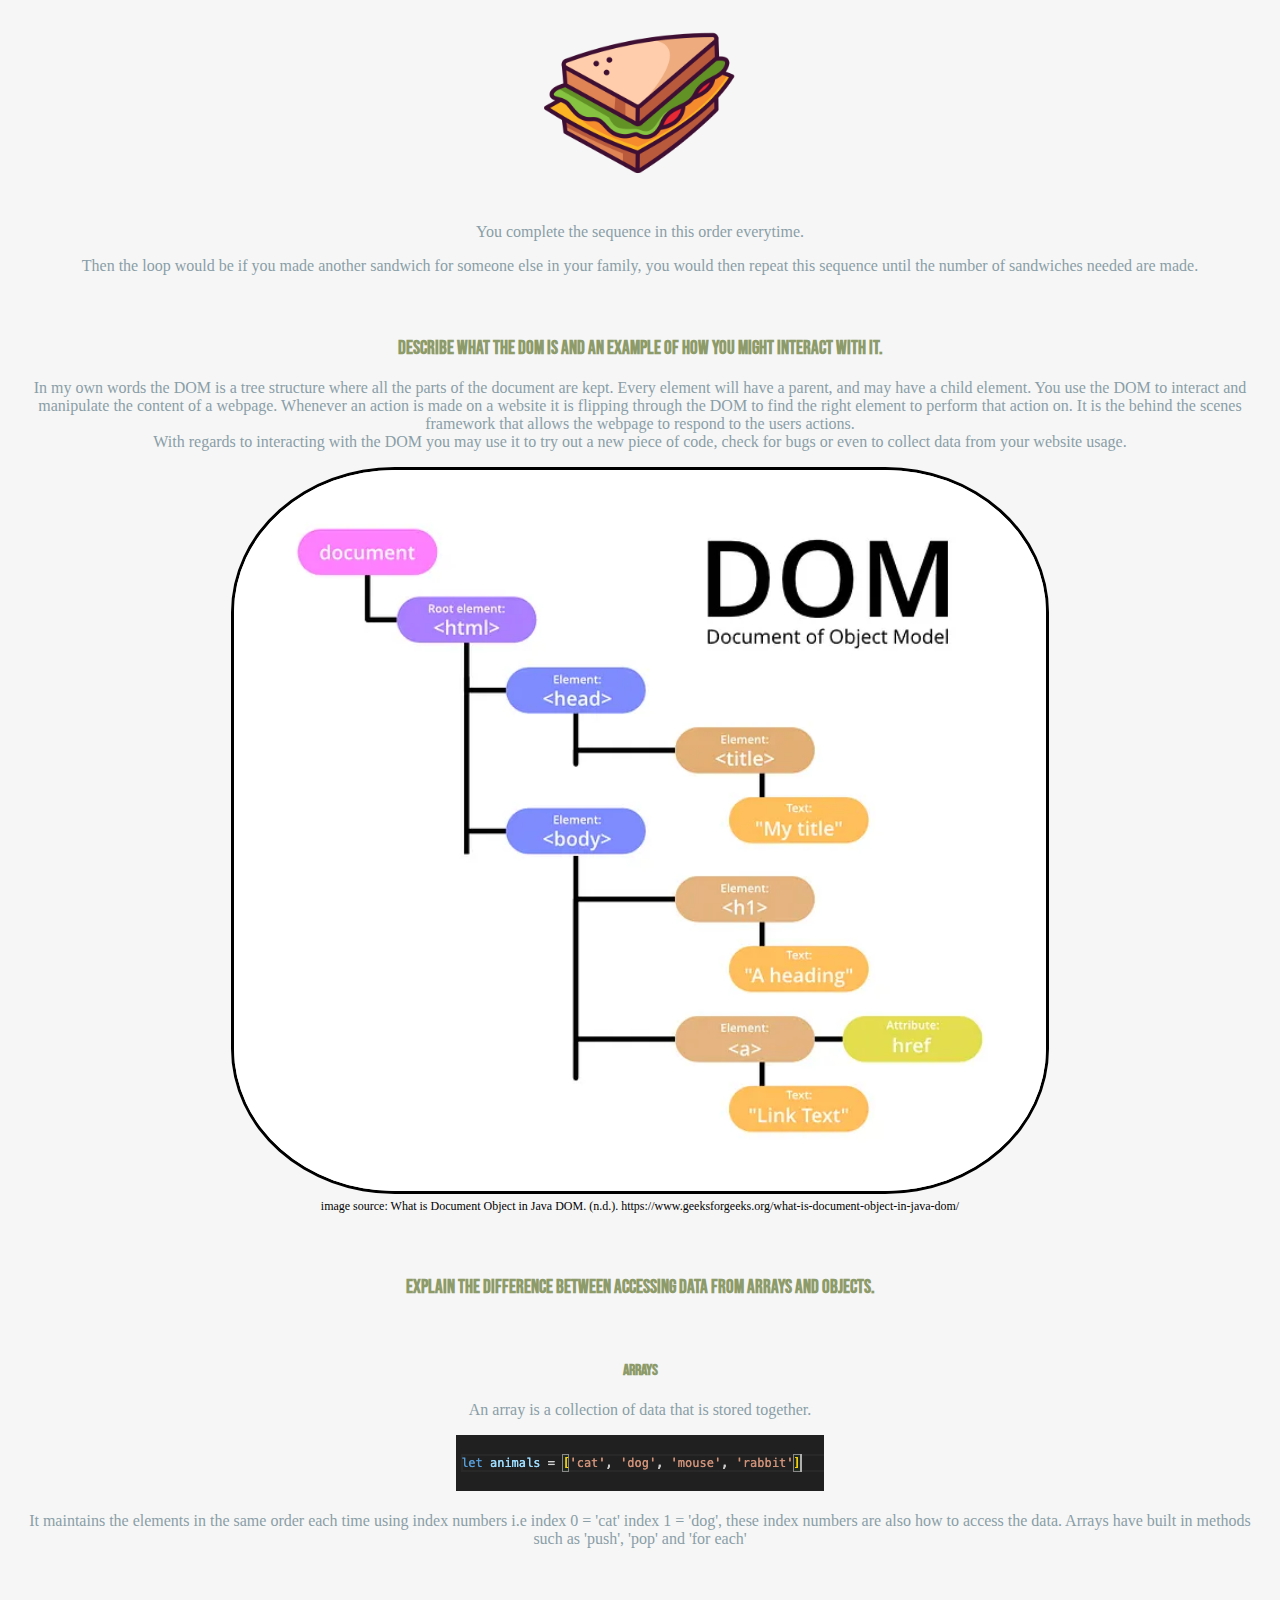
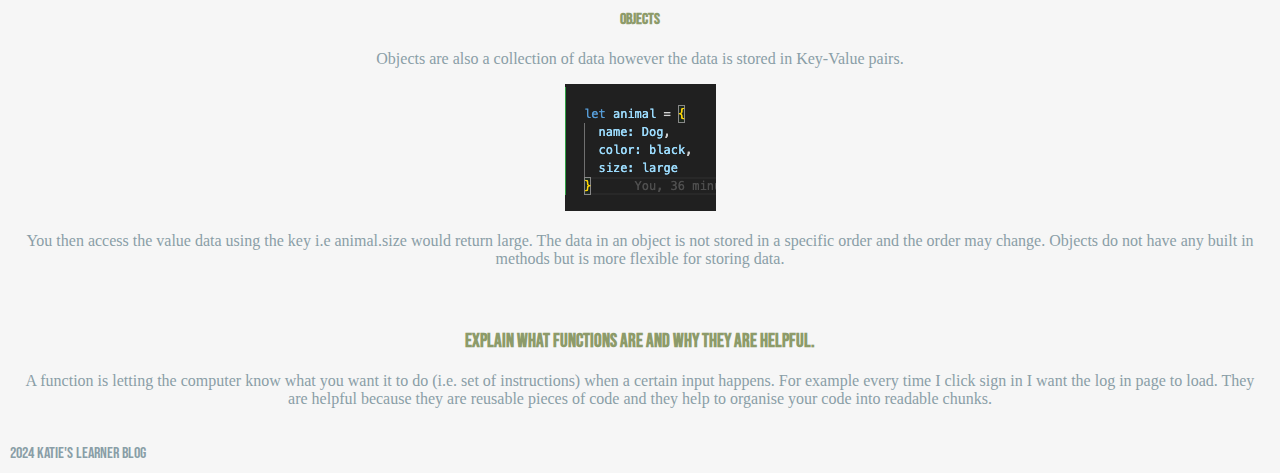
<file: blog/javascript-dom.html>
<!DOCTYPE html>
<html lang="en">
  <head>
    <title>JavaScript and the DOM</title>
    <meta charset="UTF-8" />
    <meta name="viewport" content="width=device-width, initial-scale=1.0" />
    <link href="../styles/main.css" rel="stylesheet" type="text/css" />
    <link rel="preconnect" href="https://fonts.googleapis.com" />
    <link rel="preconnect" href="https://fonts.gstatic.com" crossorigin />
    <link
      href="https://fonts.googleapis.com/css2?family=Bebas+Neue&family=Old+Standard+TT&display=swap"
      rel="stylesheet"
    />
  </head>

  <body>
    <div class="wrapper">
      <header>
        <img
          src="../images/computer-desktop.png"
          alt="A desk with computer and coffee cup."
          id="header-img"
        />
        <h1>Katie's learning blog</h1>
        <nav>
          <div class="nav-container">
            <ul>
              <li><a href="../index.html">Home</a></li>
              <li>
                Tech
                <ul class="sub-nav">
                  <li>
                    <a href="html-css.html">Relative, Absolute and Fixed</a>
                  </li>
                  <li>
                    <a href="problem-solving.html">Problem Solving</a>
                  </li>
                </ul>
              </li>
              <li>
                Core
                <ul class="sub-nav">
                  <li>
                    <a href="identity-values.html">Idenitity and values</a>
                  </li>
                  <li>
                    <a href="learning-plan.html">Learning Plan</a>
                  </li>
                  <li>
                    <a href="html-css.html">Relative, Absolute and Fixed</a>
                  </li>
                  <li>
                    <a href="emotional-intelligence.html">EQ v IQ</a>
                  </li>
                  <li>
                    <a href="neuroplasticity.html"
                      >Neuroplasticity and Growth Mindset</a
                    >
                  </li>
                  <li>
                    <a href="te-whare-tapa-wha.html">Te Whare Tapa Wha</a>
                  </li>
                  <li>
                    <a href="foundations-reflection.html"
                      >Foundations Reflection</a
                    >
                  </li>
                </ul>
              </li>
            </ul>
          </div>
        </nav>
      </header>
      <main class="centerPage">
        <h1>JavaScript and the DOM</h1>
        <p class="date">24 January 2023</p>
        <!-- Non-technical could mean writing this as if it was a blog post you would have wanted to read when you first started learning these concepts or to a friend who wants a better understanding of what you are learning. You should show examples of code and screenshots to help teach others!
An analogy to describe JavaScript and its relationship to HTML and CSS.-->
        <section>
          <h3>Analogy to describe JS and its relationship to HTML and CSS</h3>
          <p>
            Imagine we had a puppet show. We begin our show with just HTML so we
            only have a static black outline of a puppet on a stick. We then add
            in our CSS our pupper now has a bright colourful outfit and
            excellent facial expression, however it is still static it does not
            respond to anything. This is where JS comes in. When we add in the
            JS code the puppet will begin to act and respond to the audience.
          </p>
          <div id="girl">
            <figure>
              <figcaption>HTML</figcaption>
              <img
                src="../images/outlinegirl.png"
                alt="The outline of a girl"
              />
            </figure>
            <figure>
              <figcaption>CSS</figcaption>
              <img src="../images/colouredgirl.png" alt="A cartoon girl" />
            </figure>
            <figure>
              <figcaption>JavaScript</figcaption>
              <img src="../images/actiongirl.png" alt="A girl singing" />
            </figure>
          </div>
        </section>
        <section>
          <div>
            <h3>
              Explain control flow and loops using an example process from
              everyday life
            </h3>
            <p>A control flow in everyday life could be making a sandwich:</p>
          </div>
          <div>
            <ul id="controlFlow">
              <li>Get the bread</li>
              <li>Spread the butter on the bread</li>
              <li>Add ham to bread</li>
              <li>Put tomato on the ham</li>
              <li>put lettuce on the tomato</li>
              <li>put a slice of bread on the lettuce</li>
              <li>Cut the sandwich in the middle</li>
            </ul>
          </div>
          <div id="sandwich">
            <img src="../images/sandwich.png" alt="A sandwich" />
          </div>
          <p>You complete the sequence in this order everytime.</p>
          <p>
            Then the loop would be if you made another sandwich for someone else
            in your family, you would then repeat this sequence until the number
            of sandwiches needed are made.
          </p>
        </section>
        <section>
          <h3>
            Describe what the DOM is and an example of how you might interact
            with it.
          </h3>
          <p>
            In my own words the DOM is a tree structure where all the parts of
            the document are kept. Every element will have a parent, and may
            have a child element. You use the DOM to interact and manipulate the
            content of a webpage. Whenever an action is made on a website it is
            flipping through the DOM to find the right element to perform that
            action on. It is the behind the scenes framework that allows the
            webpage to respond to the users actions. <br />
            With regards to interacting with the DOM you may use it to try out a
            new piece of code, check for bugs or even to collect data from your
            website usage.
          </p>
          <figure id="domStructure">
            <img
              src="../images/tree-structure.png"
              alt="tree-structure"
              width="70%"
            />
            <figcaption>
              image source: What is Document Object in Java DOM. (n.d.).
              https://www.geeksforgeeks.org/what-is-document-object-in-java-dom/
            </figcaption>
          </figure>
        </section>
        <section>
          <h3>
            Explain the difference between accessing data from arrays and
            objects.
          </h3>
          <div>
            <h4>Arrays</h4>
            <p>An array is a collection of data that is stored together.</p>
            <img src="../images/array.png" alt="Array snippet of code" />
            <p>
              It maintains the elements in the same order each time using index
              numbers i.e index 0 = 'cat' index 1 = 'dog', these index numbers
              are also how to access the data. Arrays have built in methods such
              as 'push', 'pop' and 'for each'
            </p>
          </div>
          <div>
            <h4>Objects</h4>
            <p>
              Objects are also a collection of data however the data is stored
              in Key-Value pairs.
            </p>
            <img src="../images/object.png" alt="snippet of object code" />

            <p>
              You then access the value data using the key i.e animal.size would
              return large. The data in an object is not stored in a specific
              order and the order may change. Objects do not have any built in
              methods but is more flexible for storing data.
            </p>
          </div>
        </section>
        <h3>Explain what functions are and why they are helpful.</h3>
        <p>
          A function is letting the computer know what you want it to do (i.e.
          set of instructions) when a certain input happens. For example every
          time I click sign in I want the log in page to load. They are helpful
          because they are reusable pieces of code and they help to organise
          your code into readable chunks.
        </p>
      </main>
      <footer>2024 Katie's learner blog</footer>
    </div>
  </body>
</html>
</file>
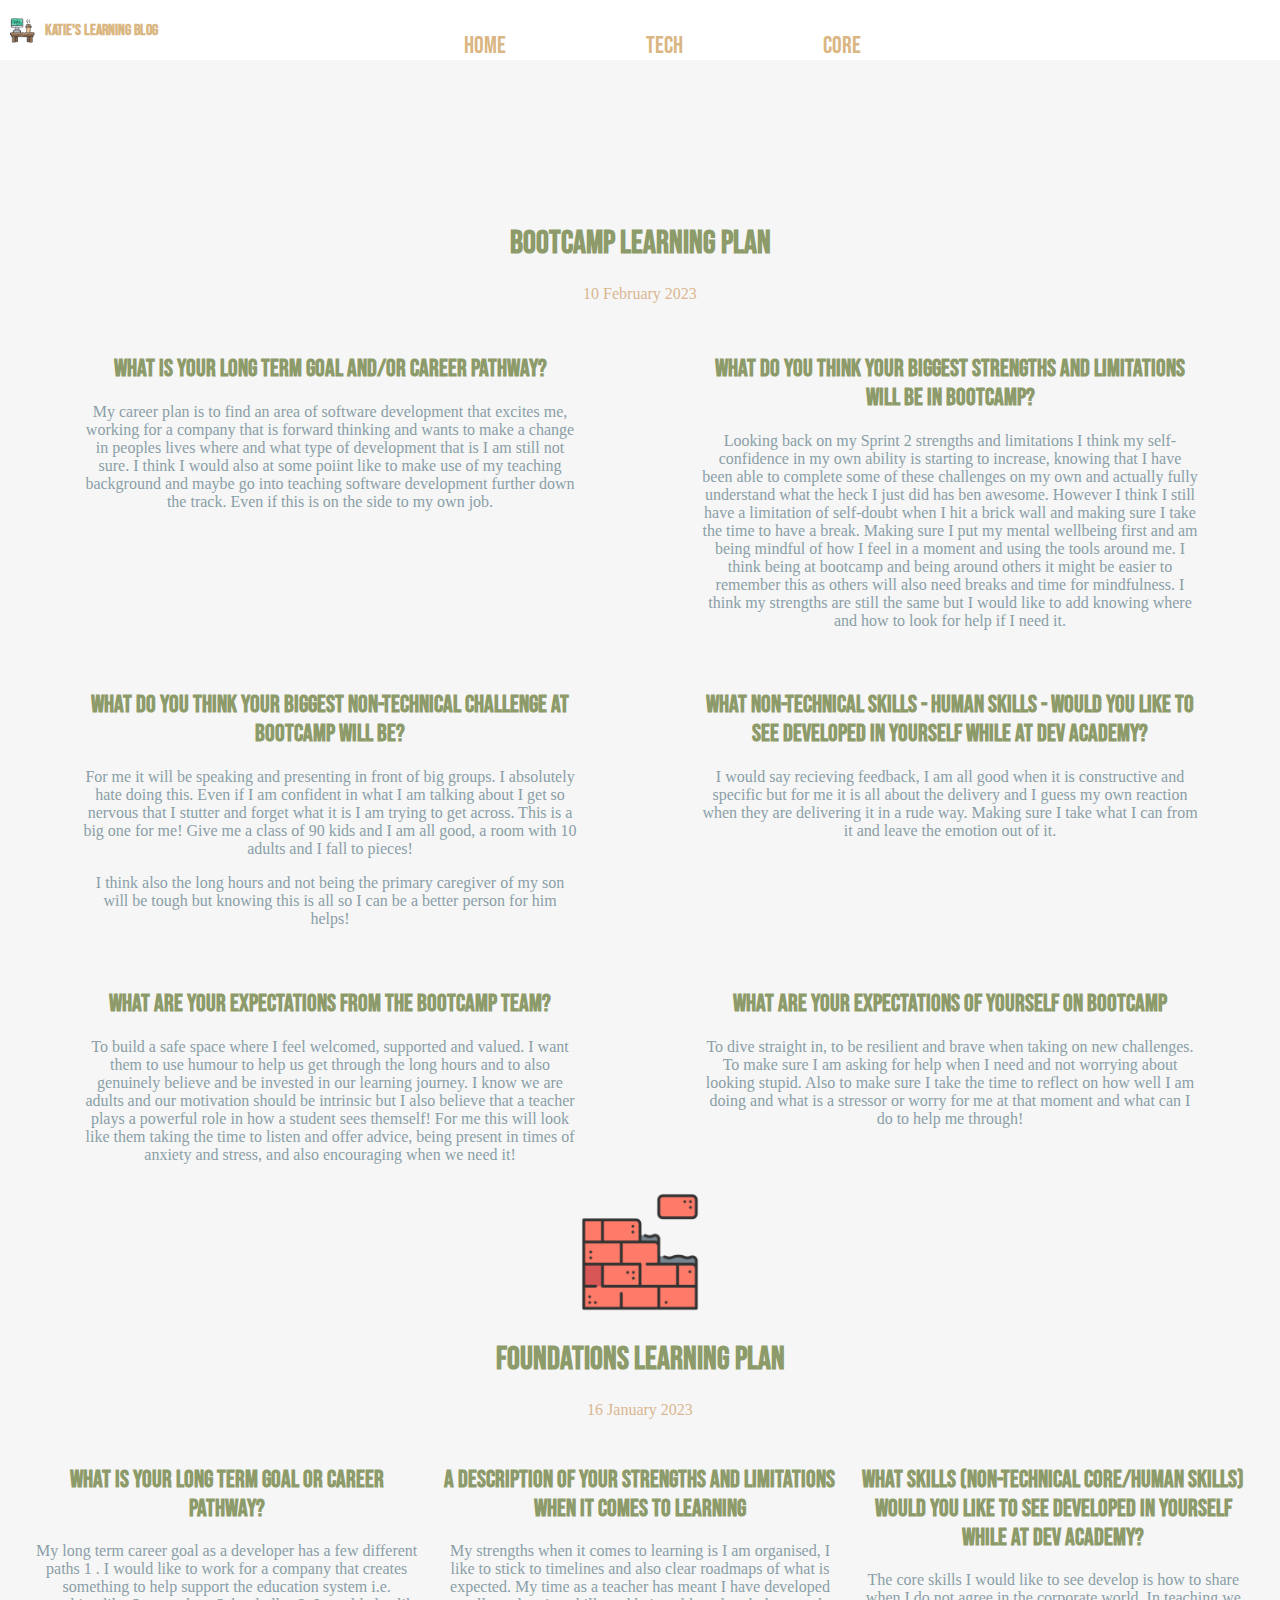
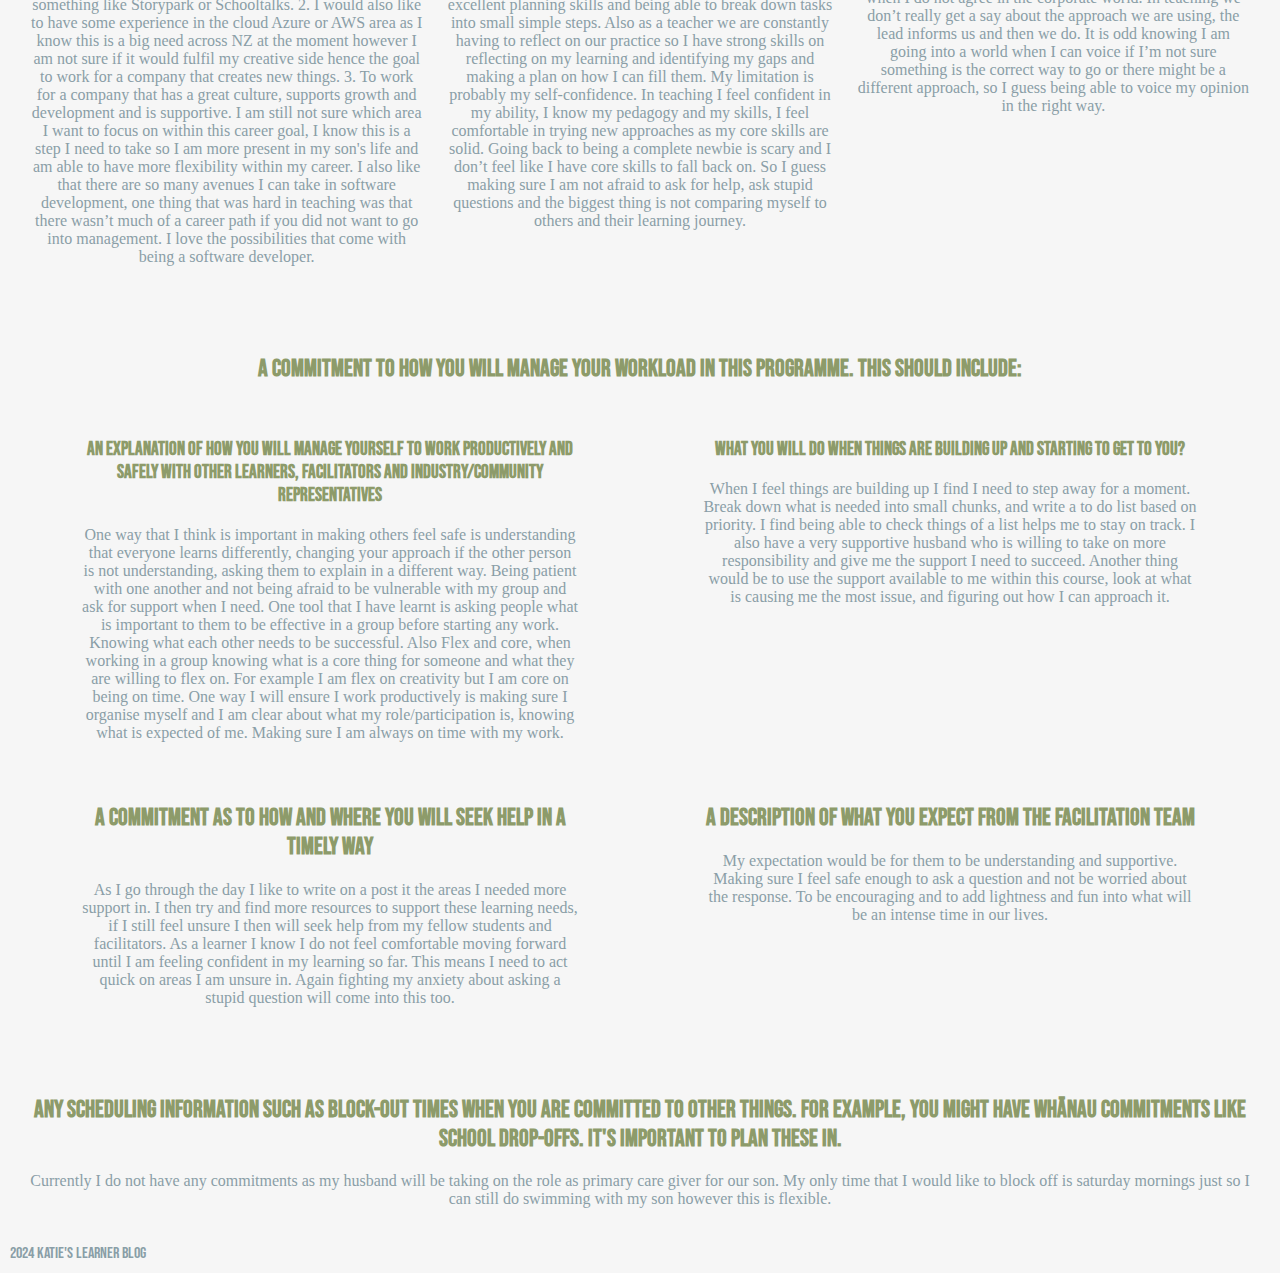
<file: blog/learning-plan.html>
<!DOCTYPE html>
<html lang="en">
  <head>
    <title>Learning Plan</title>
    <meta charset="UTF-8" />
    <meta name="viewport" content="width=device-width, initial-scale=1.0" />
    <link href="../styles/main.css" rel="stylesheet" type="text/css" />
    <link rel="preconnect" href="https://fonts.googleapis.com" />
    <link rel="preconnect" href="https://fonts.gstatic.com" crossorigin />
    <link
      href="https://fonts.googleapis.com/css2?family=Bebas+Neue&family=Old+Standard+TT&display=swap"
      rel="stylesheet"
    />
  </head>

  <body>
    <div class="wrapper">
      <header>
        <img
          src="../images/computer-desktop.png"
          alt="A desk with computer and coffee cup."
          id="header-img"
        />
        <h1>Katie's learning blog</h1>
        <nav>
          <div class="nav-container">
            <ul>
              <li><a href="../index.html">Home</a></li>
              <li>
                Tech
                <ul class="sub-nav">
                  <li>
                    <a href="html-css.html">Relative, Absolute and Fixed</a>
                  </li>
                  <li>
                    <a href="javascript-dom.html">JavaScript and DOM</a>
                  </li>
                  <li>
                    <a href="problem-solving.html">Problem Solving</a>
                  </li>
                </ul>
              </li>
              <li>
                Core
                <ul class="sub-nav">
                  <li>
                    <a href="identity-values.html">Idenitity and values</a>
                  </li>
                  <li>
                    <a href="te-houtaewa-template.html">Te-houtaewa</a>
                  </li>
                  <li>
                    <a href="emotional-intelligence.html">EQ v IQ</a>
                  </li>
                  <li>
                    <a href="neuroplasticity.html"
                      >Neuroplasticity and Growth Mindset</a
                    >
                  </li>
                  <li>
                    <a href="te-whare-tapa-wha.html">Te Whare Tapa Wha</a>
                  </li>
                  <li>
                    <a href="foundations-reflection.html"
                      >Foundations Reflection</a
                    >
                  </li>
                </ul>
              </li>
            </ul>
          </div>
        </nav>
      </header>
      <main>
        <h1></h1>
        <div>
          <h1>Bootcamp Learning Plan</h1>
          <p class="date">10 February 2023</p>
        </div>
        <section class="flex">
          <div>
            <h2>What is your long term goal and/or career pathway?</h2>
            <p>
              My career plan is to find an area of software development that
              excites me, working for a company that is forward thinking and
              wants to make a change in peoples lives where and what type of
              development that is I am still not sure. I think I would also at
              some poiint like to make use of my teaching background and maybe
              go into teaching software development further down the track. Even
              if this is on the side to my own job.
            </p>
          </div>
          <div>
            <h2>
              What do you think your biggest strengths and limitations will be
              in Bootcamp?
            </h2>
            <p>
              Looking back on my Sprint 2 strengths and limitations I think my
              self-confidence in my own ability is starting to increase, knowing
              that I have been able to complete some of these challenges on my
              own and actually fully understand what the heck I just did has ben
              awesome. However I think I still have a limitation of self-doubt
              when I hit a brick wall and making sure I take the time to have a
              break. Making sure I put my mental wellbeing first and am being
              mindful of how I feel in a moment and using the tools around me. I
              think being at bootcamp and being around others it might be easier
              to remember this as others will also need breaks and time for
              mindfulness. I think my strengths are still the same but I would
              like to add knowing where and how to look for help if I need it.
            </p>
          </div>
        </section>
        <section class="flex">
          <div>
            <h2>
              What do you think your biggest non-technical challenge at Bootcamp
              will be?
            </h2>
            <p>
              For me it will be speaking and presenting in front of big groups.
              I absolutely hate doing this. Even if I am confident in what I am
              talking about I get so nervous that I stutter and forget what it
              is I am trying to get across. This is a big one for me! Give me a
              class of 90 kids and I am all good, a room with 10 adults and I
              fall to pieces!
            </p>
            <p>
              I think also the long hours and not being the primary caregiver of
              my son will be tough but knowing this is all so I can be a better
              person for him helps!
            </p>
          </div>
          <div>
            <h2>
              What non-technical skills - human skills - would you like to see
              developed in yourself while at Dev Academy?
            </h2>
            <p>
              I would say recieving feedback, I am all good when it is
              constructive and specific but for me it is all about the delivery
              and I guess my own reaction when they are delivering it in a rude
              way. Making sure I take what I can from it and leave the emotion
              out of it.
            </p>
          </div>
        </section>
        <section class="flex">
          <div>
            <h2>What are your expectations from the Bootcamp team?</h2>
            <p>
              To build a safe space where I feel welcomed, supported and valued.
              I want them to use humour to help us get through the long hours
              and to also genuinely believe and be invested in our learning
              journey. I know we are adults and our motivation should be
              intrinsic but I also believe that a teacher plays a powerful role
              in how a student sees themself! For me this will look like them
              taking the time to listen and offer advice, being present in times
              of anxiety and stress, and also encouraging when we need it!
            </p>
          </div>
          <div>
            <h2>What are your expectations of yourself on Bootcamp</h2>
            <p>
              To dive straight in, to be resilient and brave when taking on new
              challenges. To make sure I am asking for help when I need and not
              worrying about looking stupid. Also to make sure I take the time
              to reflect on how well I am doing and what is a stressor or worry
              for me at that moment and what can I do to help me through!
            </p>
          </div>
        </section>
        <div id="brick-wall">
          <a
            href="https://www.flaticon.com/free-icons/brick"
            title="brick icons"
            ><img src="../images/brick-wall.png" alt="a brick wall"
          /></a>
          <h1>Foundations Learning Plan</h1>
        </div>
        <p class="date">16 January 2023</p>
        <section class="flex">
          <div>
            <h2>What is your long term goal or career pathway?</h2>
            <p>
              My long term career goal as a developer has a few different paths
              1 . I would like to work for a company that creates something to
              help support the education system i.e. something like Storypark or
              Schooltalks. 2. I would also like to have some experience in the
              cloud Azure or AWS area as I know this is a big need across NZ at
              the moment however I am not sure if it would fulfil my creative
              side hence the goal to work for a company that creates new things.
              3. To work for a company that has a great culture, supports growth
              and development and is supportive. I am still not sure which area
              I want to focus on within this career goal, I know this is a step
              I need to take so I am more present in my son's life and am able
              to have more flexibility within my career. I also like that there
              are so many avenues I can take in software development, one thing
              that was hard in teaching was that there wasn’t much of a career
              path if you did not want to go into management. I love the
              possibilities that come with being a software developer.
            </p>
          </div>
          <div>
            <h2>
              A description of your strengths and limitations when it comes to
              learning
            </h2>
            <p>
              My strengths when it comes to learning is I am organised, I like
              to stick to timelines and also clear roadmaps of what is expected.
              My time as a teacher has meant I have developed excellent planning
              skills and being able to break down tasks into small simple steps.
              Also as a teacher we are constantly having to reflect on our
              practice so I have strong skills on reflecting on my learning and
              identifying my gaps and making a plan on how I can fill them. My
              limitation is probably my self-confidence. In teaching I feel
              confident in my ability, I know my pedagogy and my skills, I feel
              comfortable in trying new approaches as my core skills are solid.
              Going back to being a complete newbie is scary and I don’t feel
              like I have core skills to fall back on. So I guess making sure I
              am not afraid to ask for help, ask stupid questions and the
              biggest thing is not comparing myself to others and their learning
              journey.
            </p>
          </div>
          
          
          <div>
            <h2>
              What skills (non-technical core/human skills) would you like to
              see developed in yourself while at Dev Academy?
            </h2>
            <p>
              The core skills I would like to see develop is how to share when I
              do not agree in the corporate world. In teaching we don’t really
              get a say about the approach we are using, the lead informs us and
              then we do. It is odd knowing I am going into a world when I can
              voice if I’m not sure something is the correct way to go or there
              might be a different approach, so I guess being able to voice my
              opinion in the right way.
            </p>
          </div>
        </section>
        <h2>
          A commitment to how you will manage your workload in this
          programme. This should include:
        </h2>
          <section class="flex">
          <div>
            <h3>
              An explanation of how you will manage yourself to work
              productively and safely with other learners, Facilitators and
              industry/community representatives
            </h3>
            <p>
              One way that I think is important in making others feel safe is
              understanding that everyone learns differently, changing your
              approach if the other person is not understanding, asking them to
              explain in a different way. Being patient with one another and not
              being afraid to be vulnerable with my group and ask for support
              when I need. One tool that I have learnt is asking people what is
              important to them to be effective in a group before starting any
              work. Knowing what each other needs to be successful. Also Flex
              and core, when working in a group knowing what is a core thing for
              someone and what they are willing to flex on. For example I am
              flex on creativity but I am core on being on time. One way I will
              ensure I work productively is making sure I organise myself and I
              am clear about what my role/participation is, knowing what is
              expected of me. Making sure I am always on time with my work.
            </p>
          </div>
          <div>
            <h3>
              What you will do when things are building up and starting to get
              to you?
            </h3>
            <p>
              When I feel things are building up I find I need to step away for
              a moment. Break down what is needed into small chunks, and write a
              to do list based on priority. I find being able to check things of
              a list helps me to stay on track. I also have a very supportive
              husband who is willing to take on more responsibility and give me
              the support I need to succeed. Another thing would be to use the
              support available to me within this course, look at what is
              causing me the most issue, and figuring out how I can approach it.
            </p>
          </div>
          </section>
          <section class="flex">
          <div>
            <h2>
              A commitment as to how and where you will seek help in a timely
              way
            </h2>
            <p>
              As I go through the day I like to write on a post it the areas I
              needed more support in. I then try and find more resources to
              support these learning needs, if I still feel unsure I then will
              seek help from my fellow students and facilitators. As a learner I
              know I do not feel comfortable moving forward until I am feeling
              confident in my learning so far. This means I need to act quick on
              areas I am unsure in. Again fighting my anxiety about asking a
              stupid question will come into this too.
            </p>
          </div>
          <div>
            <h2>A description of what you expect from the Facilitation team</h2>
            <p>
              My expectation would be for them to be understanding and
              supportive. Making sure I feel safe enough to ask a question and
              not be worried about the response. To be encouraging and to add
              lightness and fun into what will be an intense time in our lives.
            </p>
          </div>
        </section>
          <div>
            <h2>
              Any scheduling information such as block-out times when you are
              committed to other things. For example, you might have whānau
              commitments like school drop-offs. It's important to plan these
              in.
            </h2>
            <p>
              Currently I do not have any commitments as my husband will be
              taking on the role as primary care giver for our son. My only time
              that I would like to block off is saturday mornings just so I can
              still do swimming with my son however this is flexible.
            </p>
          </div>
        </section>
      </main>
      <footer>2024 Katie's learner blog</footer>
    </div>
  </body>
</html>
</file>
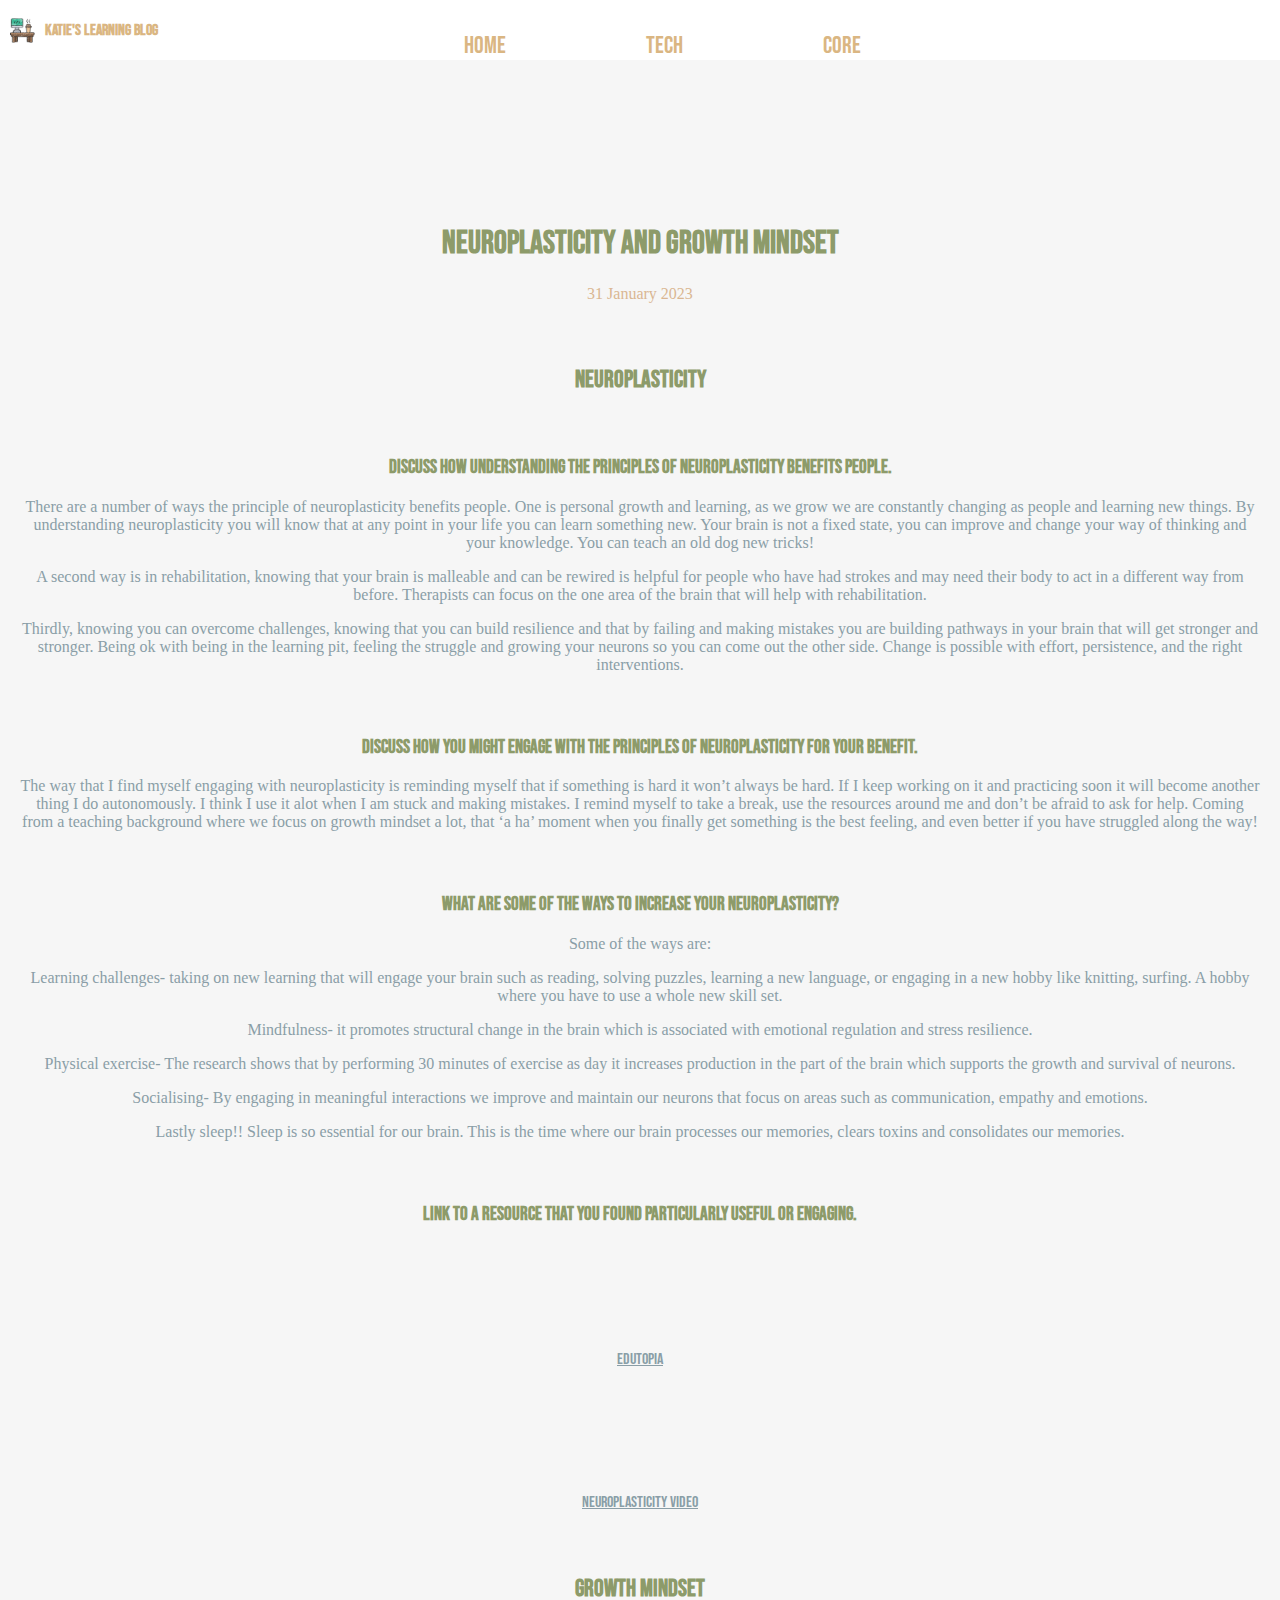
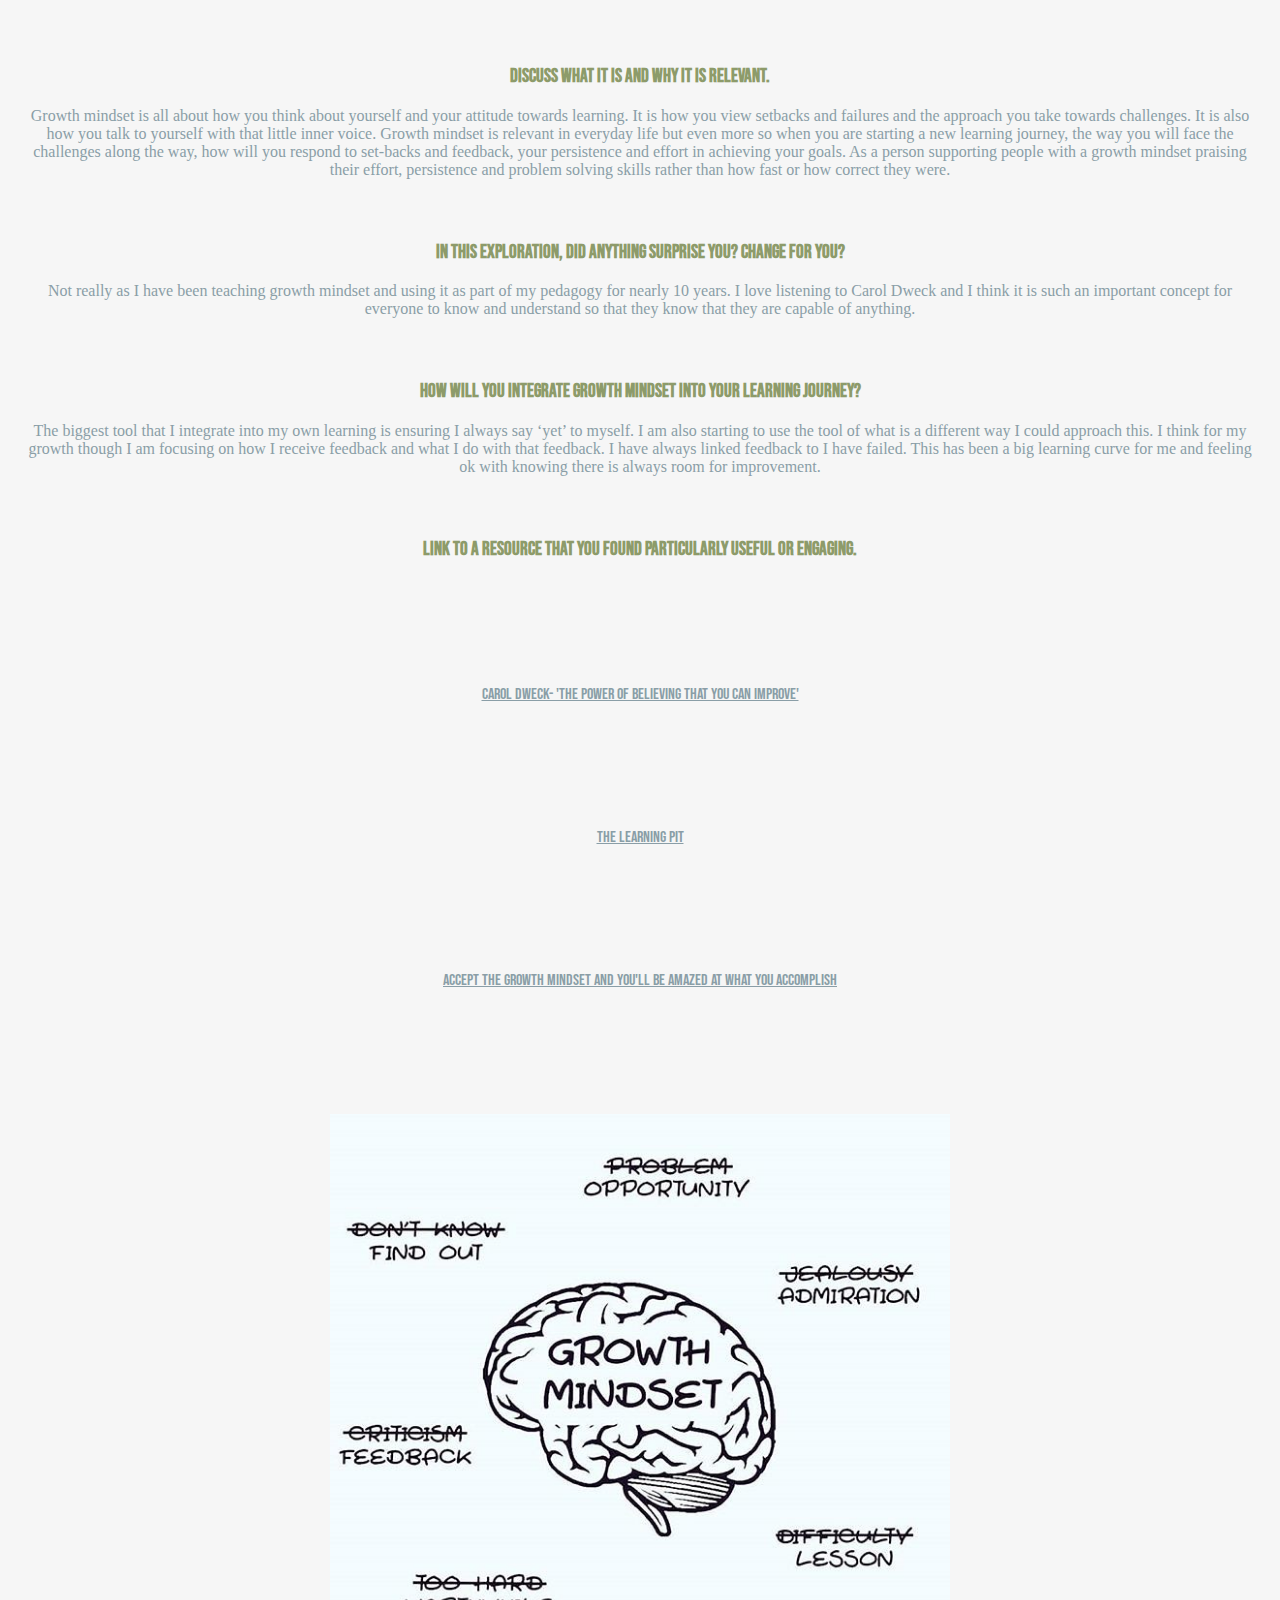
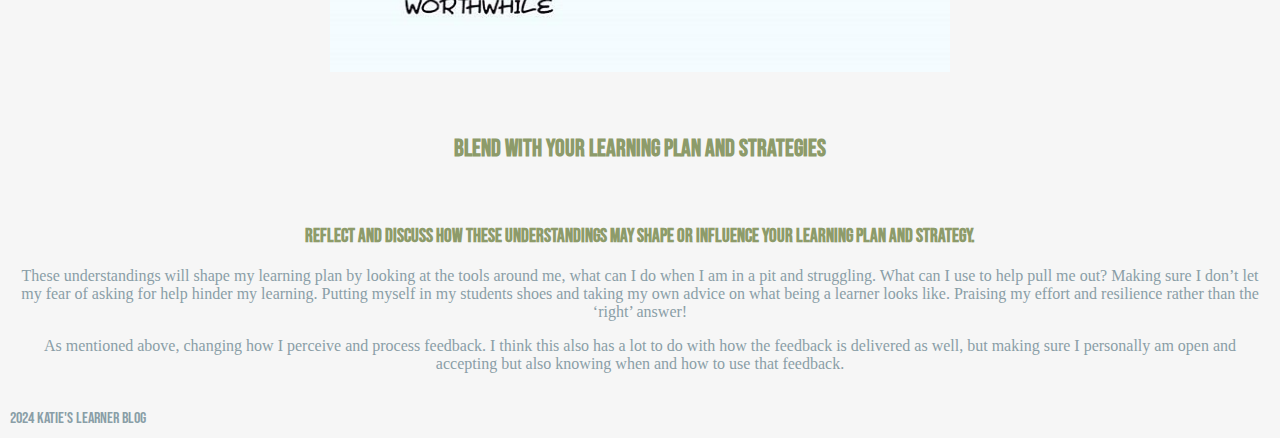
<file: blog/neuroplasticity.html>
<!DOCTYPE html>
<html lang="en">
  <head>
    <title>Neuroplasticity</title>
    <meta charset="UTF-8" />
    <meta name="viewport" content="width=device-width, initial-scale=1.0" />
    <link href="../styles/main.css" rel="stylesheet" type="text/css" />
    <link rel="preconnect" href="https://fonts.googleapis.com" />
    <link rel="preconnect" href="https://fonts.gstatic.com" crossorigin />
    <link
      href="https://fonts.googleapis.com/css2?family=Bebas+Neue&family=Old+Standard+TT&display=swap"
      rel="stylesheet"
    />
  </head>

  <body>
    <div class="wrapper">
      <header>
        <img
          src="../images/computer-desktop.png"
          alt="A desk with computer and coffee cup."
          id="header-img"
        />
        <h1>Katie's learning blog</h1>
        <nav>
          <div class="nav-container">
            <ul>
              <li><a href="../index.html">Home</a></li>
              <li>
                Tech
                <ul class="sub-nav">
                  <li>
                    <a href="html-css.html">Relative, Absolute and Fixed</a>
                  </li>
                  <li>
                    <a href="javascript-dom.html">JavaScript and DOM</a>
                  </li>
                  <li>
                    <a href="problem-solving.html">Problem Solving</a>
                  </li>
                </ul>
              </li>
              <li>
                Core
                <ul class="sub-nav">
                  <li>
                    <a href="identity-values.html">Idenitity and values</a>
                  </li>
                  <li>
                    <a href="te-houtaewa-template.html">Te-houtaewa</a>
                  </li>
                  <li>
                    <a href="emotional-intelligence.html">EQ v IQ</a>
                  </li>
                  <li>
                    <a href="learning-plan.html">Learning Plan</a>
                  </li>
                  <li>
                    <a href="te-whare-tapa-wha.html">Te Whare Tapa Wha</a>
                  </li>
                  <li>
                    <a href="foundations-reflection.html"
                      >Foundations Reflection</a
                    >
                  </li>
                </ul>
              </li>
            </ul>
          </div>
        </nav>
      </header>
      <main>
        <div>
          <h1>Neuroplasticity and Growth Mindset</h1>
          <p class="date">31 January 2023</p>
        </div>
        <section class="growth">
          <div>
            <h2>Neuroplasticity</h2>
            <h3>
              Discuss how understanding the principles of neuroplasticity
              benefits people.
            </h3>
            <p>
              There are a number of ways the principle of neuroplasticity
              benefits people. One is personal growth and learning, as we grow
              we are constantly changing as people and learning new things. By
              understanding neuroplasticity you will know that at any point in
              your life you can learn something new. Your brain is not a fixed
              state, you can improve and change your way of thinking and your
              knowledge. You can teach an old dog new tricks!
            </p>
            <p>
              A second way is in rehabilitation, knowing that your brain is
              malleable and can be rewired is helpful for people who have had
              strokes and may need their body to act in a different way from
              before. Therapists can focus on the one area of the brain that
              will help with rehabilitation.
            </p>
            <p>
              Thirdly, knowing you can overcome challenges, knowing that you can
              build resilience and that by failing and making mistakes you are
              building pathways in your brain that will get stronger and
              stronger. Being ok with being in the learning pit, feeling the
              struggle and growing your neurons so you can come out the other
              side. Change is possible with effort, persistence, and the right
              interventions.
            </p>
          </div>
          <div>
            <h3>
              Discuss how you might engage with the principles of
              neuroplasticity for your benefit.
            </h3>
            <p>
              The way that I find myself engaging with neuroplasticity is
              reminding myself that if something is hard it won’t always be
              hard. If I keep working on it and practicing soon it will become
              another thing I do autonomously. I think I use it alot when I am
              stuck and making mistakes. I remind myself to take a break, use
              the resources around me and don’t be afraid to ask for help.
              Coming from a teaching background where we focus on growth mindset
              a lot, that ‘a ha’ moment when you finally get something is the
              best feeling, and even better if you have struggled along the way!
            </p>
          </div>
          <div>
            <h3>What are some of the ways to increase your neuroplasticity?</h3>
            <p>Some of the ways are:</p>
            <p>
              Learning challenges- taking on new learning that will engage your
              brain such as reading, solving puzzles, learning a new language,
              or engaging in a new hobby like knitting, surfing. A hobby where
              you have to use a whole new skill set.
            </p>
            <p>
              Mindfulness- it promotes structural change in the brain which is
              associated with emotional regulation and stress resilience.
            </p>
            <p>
              Physical exercise- The research shows that by performing 30
              minutes of exercise as day it increases production in the part of
              the brain which supports the growth and survival of neurons.
            </p>
            <p>
              Socialising- By engaging in meaningful interactions we improve and
              maintain our neurons that focus on areas such as communication,
              empathy and emotions.
            </p>
            <p>
              Lastly sleep!! Sleep is so essential for our brain. This is the
              time where our brain processes our memories, clears toxins and
              consolidates our memories.
            </p>
          </div>
          <div>
            <h3>
              Link to a resource that you found particularly useful or engaging.
            </h3>
            <a
              href="https://www.edutopia.org/article/reframing-rewire-student-brains/"
              target="_blank"
              >Edutopia</a
            >
            <a
              href="https://www.youtube.com/watch?v=ELpfYCZa87g"
              target="_blank"
              >Neuroplasticity video</a
            >
          </div>
        </section>
        <section class="growth">
          <h2>Growth Mindset</h2>
          <div>
            <h3>Discuss what it is and why it is relevant.</h3>
            <p>
              Growth mindset is all about how you think about yourself and your
              attitude towards learning. It is how you view setbacks and
              failures and the approach you take towards challenges. It is also
              how you talk to yourself with that little inner voice. Growth
              mindset is relevant in everyday life but even more so when you are
              starting a new learning journey, the way you will face the
              challenges along the way, how will you respond to set-backs and
              feedback, your persistence and effort in achieving your goals. As
              a person supporting people with a growth mindset praising their
              effort, persistence and problem solving skills rather than how
              fast or how correct they were.
            </p>
          </div>
          <div>
            <h3>
              In this exploration, did anything surprise you? Change for you?
            </h3>
            <p>
              Not really as I have been teaching growth mindset and using it as
              part of my pedagogy for nearly 10 years. I love listening to Carol
              Dweck and I think it is such an important concept for everyone to
              know and understand so that they know that they are capable of
              anything.
            </p>
          </div>
          <div>
            <h3>
              How will you integrate growth mindset into your learning journey?
            </h3>
            <p>
              The biggest tool that I integrate into my own learning is ensuring
              I always say ‘yet’ to myself. I am also starting to use the tool
              of what is a different way I could approach this. I think for my
              growth though I am focusing on how I receive feedback and what I
              do with that feedback. I have always linked feedback to I have
              failed. This has been a big learning curve for me and feeling ok
              with knowing there is always room for improvement.
            </p>
          </div>
          <div>
            <h3>
              Link to a resource that you found particularly useful or engaging.
            </h3>
            <a
              href="https://www.ted.com/talks/carol_dweck_the_power_of_believing_that_you_can_improve?language=en"
              target="_blank"
              >Carol Dweck- 'The Power of believing that you can improve'</a
            >
            <a
              href="https://sketchplanations.com/the-learning-pit"
              target="_blank"
              >The Learning pit</a
            >
            <a
              href="https://www.linkedin.com/pulse/growth-tale-teachers-talented-jacob-good/"
              target="_blank"
              >Accept the Growth Mindset and You'll Be Amazed at What you
              Accomplish</a
            >
          </div>
          <div id="growthBrain">
            <img
              src="../images/growthmindset-brain.png"
              alt="growth mindest brain"
            />
          </div>
          <div>
            <h2>Blend with your learning plan and strategies</h2>
            <h3>
              Reflect and discuss how these understandings may shape or
              influence your learning plan and strategy.
            </h3>
            <p>
              These understandings will shape my learning plan by looking at the
              tools around me, what can I do when I am in a pit and struggling.
              What can I use to help pull me out? Making sure I don’t let my
              fear of asking for help hinder my learning. Putting myself in my
              students shoes and taking my own advice on what being a learner
              looks like. Praising my effort and resilience rather than the
              ‘right’ answer!
            </p>
            <p>
              As mentioned above, changing how I perceive and process feedback.
              I think this also has a lot to do with how the feedback is
              delivered as well, but making sure I personally am open and
              accepting but also knowing when and how to use that feedback.
            </p>
          </div>
        </section>
      </main>
      <footer>2024 Katie's learner blog</footer>
    </div>
  </body>
</html>
</file>
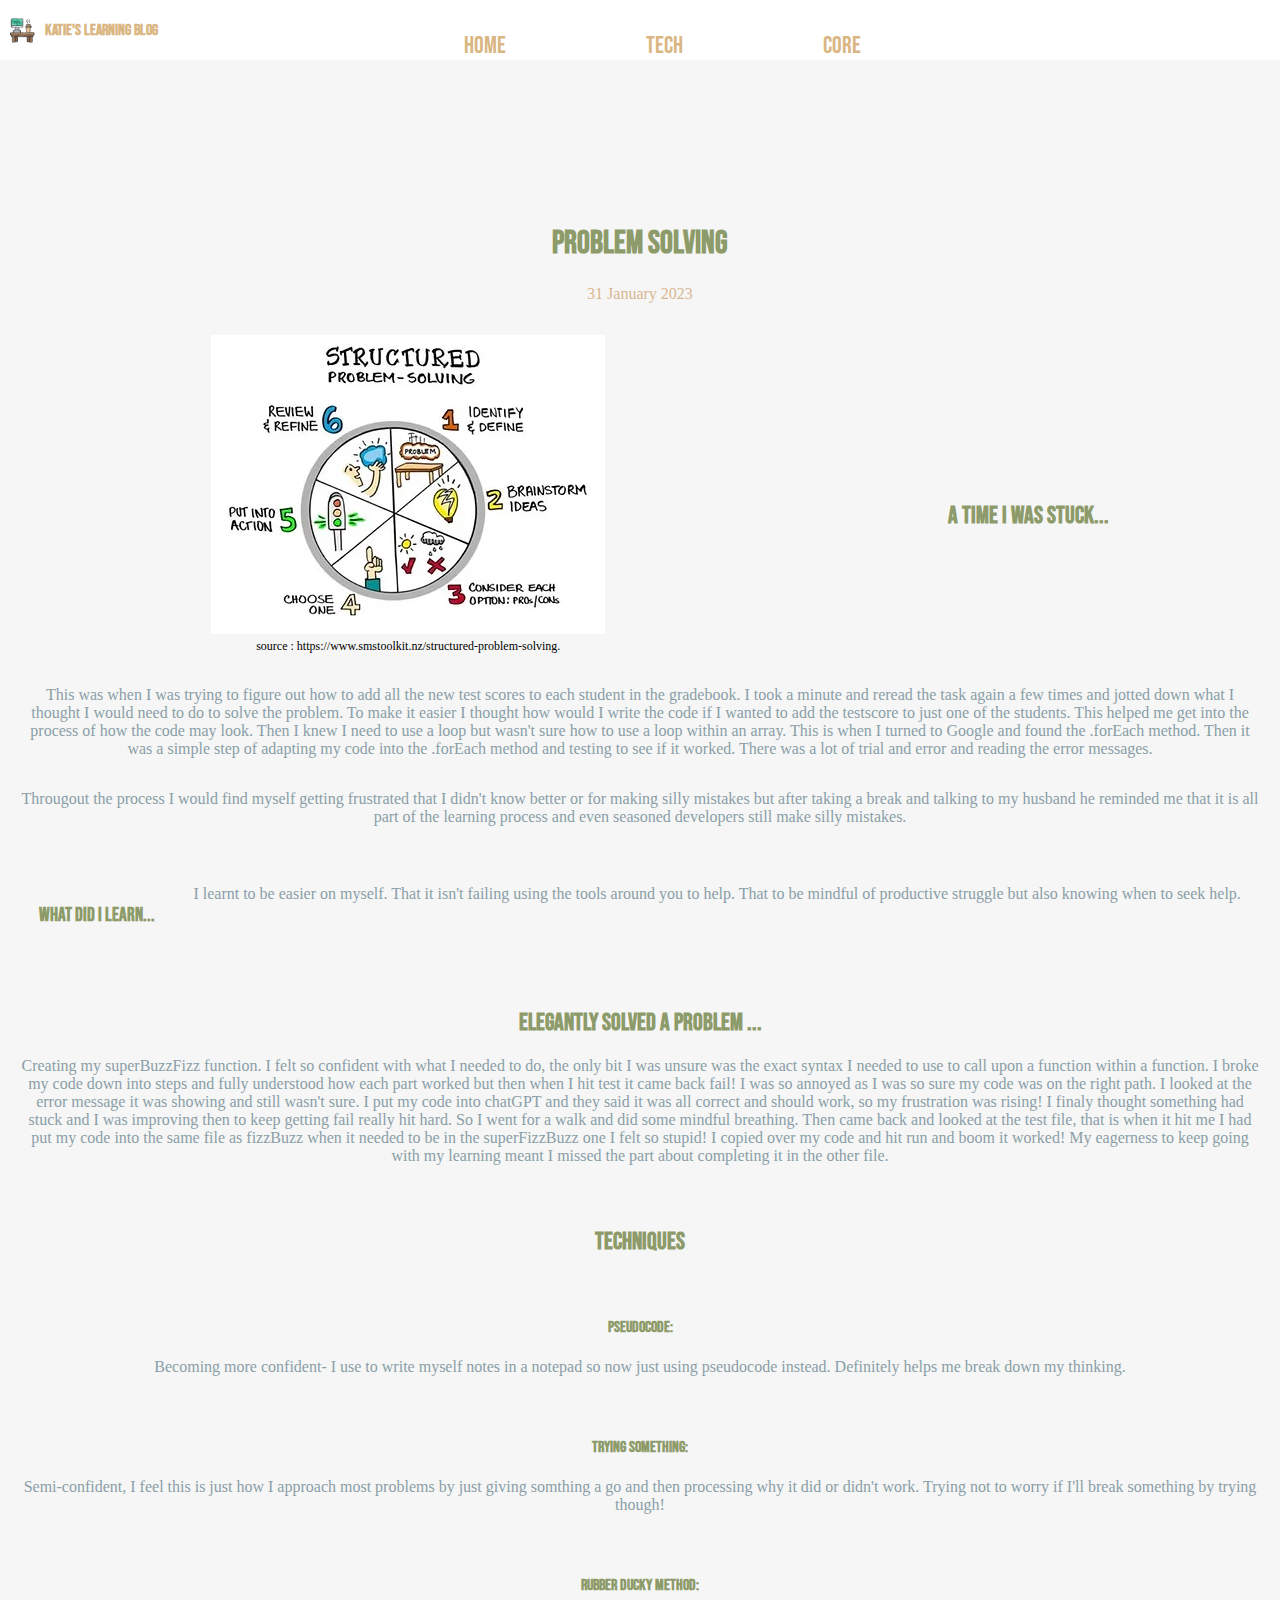
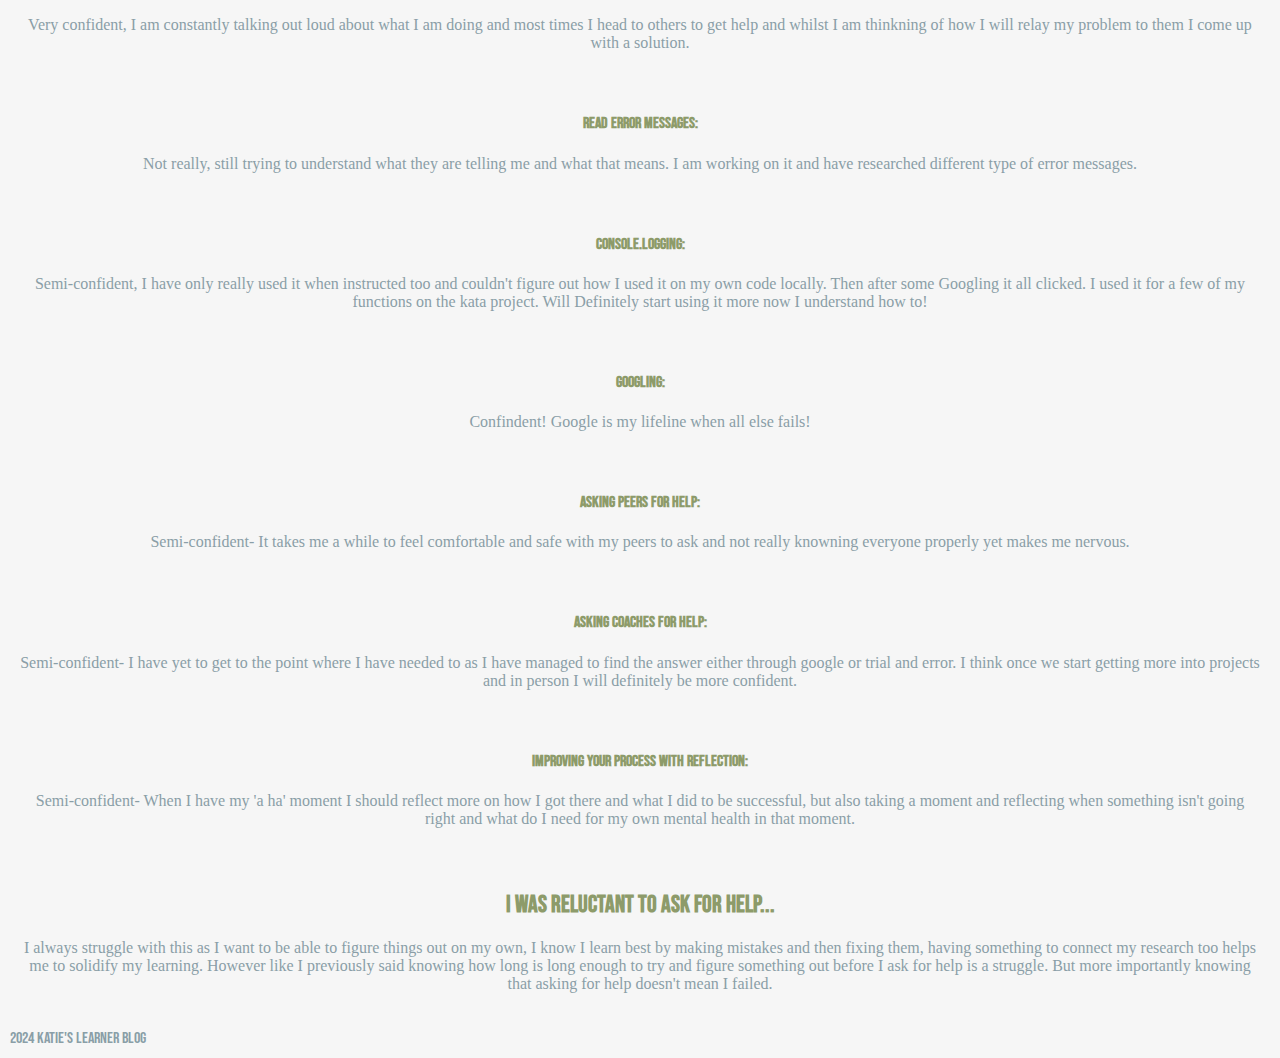
<file: blog/problem-solving.html>
<!DOCTYPE html>
<html lang="en">
  <head>
    <title>Problem Solving</title>
    <meta charset="UTF-8" />
    <meta name="viewport" content="width=device-width, initial-scale=1.0" />
    <link href="../styles/main.css" rel="stylesheet" type="text/css" />
    <link rel="preconnect" href="https://fonts.googleapis.com" />
    <link rel="preconnect" href="https://fonts.gstatic.com" crossorigin />
    <link
      href="https://fonts.googleapis.com/css2?family=Bebas+Neue&family=Old+Standard+TT&display=swap"
      rel="stylesheet"
    />
  </head>

  <body>
    <div class="wrapper">
      <header>
        <img
          src="../images/computer-desktop.png"
          alt="A desk with computer and coffee cup."
          id="header-img"
        />
        <h1>Katie's learning blog</h1>
        <nav>
          <div class="nav-container">
            <ul>
              <li><a href="../index.html">Home</a></li>
              <li>
                Tech
                <ul class="sub-nav">
                  <li>
                    <a href="html-css.html">Relative, Absolute and Fixed</a>
                  </li>
                  <li>
                    <a href="javascript-dom.html">JavaScript and DOM</a>
                  </li>
                </ul>
              </li>
              <li>
                Core
                <ul class="sub-nav">
                  <li>
                    <a href="identity-values.html">Idenitity and values</a>
                  </li>
                  <li>
                    <a href="te-houtaewa-template.html">Te-houtaewa</a>
                  </li>
                  <li>
                    <a href="emotional-intelligence.html">EQ v IQ</a>
                  </li>
                  <li>
                    <a href="learning-plan.html">Learning Plan</a>
                  </li>
                  <li>
                    <a href="neuroplasticity.html"
                      >Neuroplasticity and Growth Mindset</a
                    >
                  </li>
                  <li>
                    <a href="te-whare-tapa-wha.html">Te Whare Tapa Wha</a>
                  </li>
                  <li>
                    <a href="foundations-reflection.html"
                      >Foundations Reflection</a
                    >
                  </li>
                </ul>
              </li>
            </ul>
          </div>
        </nav>
      </header>
      <main>
        <div>
          <h1>Problem Solving</h1>
          <p class="date">31 January 2023</p>
        </div>
        <section>
          <div class="problem">
            <figure>
              <img
                src="../images/structured problem solving_JPG.webp"
                alt="6 steps to structured problem solving"
              />
              <figcaption>
                source : https://www.smstoolkit.nz/structured-problem-solving.
              </figcaption>
            </figure>
            <h2>A time I was stuck...</h2>
            <p>
              This was when I was trying to figure out how to add all the new
              test scores to each student in the gradebook. I took a minute and
              reread the task again a few times and jotted down what I thought I
              would need to do to solve the problem. To make it easier I thought
              how would I write the code if I wanted to add the testscore to
              just one of the students. This helped me get into the process of
              how the code may look. Then I knew I need to use a loop but wasn't
              sure how to use a loop within an array. This is when I turned to
              Google and found the .forEach method. Then it was a simple step of
              adapting my code into the .forEach method and testing to see if it
              worked. There was a lot of trial and error and reading the error
              messages.
            </p>
            <p>
              Througout the process I would find myself getting frustrated that
              I didn't know better or for making silly mistakes but after taking
              a break and talking to my husband he reminded me that it is all
              part of the learning process and even seasoned developers still
              make silly mistakes.
            </p>
            <h3>What did I learn...</h3>
            <p>
              I learnt to be easier on myself. That it isn't failing using the
              tools around you to help. That to be mindful of productive
              struggle but also knowing when to seek help.
            </p>
          </div>
        </section>
        <section>
          <div>
            <h2>Elegantly solved a problem ...</h2>
            <p>
              Creating my superBuzzFizz function. I felt so confident with what
              I needed to do, the only bit I was unsure was the exact syntax I
              needed to use to call upon a function within a function. I broke
              my code down into steps and fully understood how each part worked
              but then when I hit test it came back fail! I was so annoyed as I
              was so sure my code was on the right path. I looked at the error
              message it was showing and still wasn't sure. I put my code into
              chatGPT and they said it was all correct and should work, so my
              frustration was rising! I finaly thought something had stuck and I
              was improving then to keep getting fail really hit hard. So I went
              for a walk and did some mindful breathing. Then came back and
              looked at the test file, that is when it hit me I had put my code
              into the same file as fizzBuzz when it needed to be in the
              superFizzBuzz one I felt so stupid! I copied over my code and hit
              run and boom it worked! My eagerness to keep going with my
              learning meant I missed the part about completing it in the other
              file.
            </p>
          </div>
        </section>
        <section>
          <div>
            <h2>Techniques</h2>

            <h4>Pseudocode:</h4>
            <p>
              Becoming more confident- I use to write myself notes in a notepad
              so now just using pseudocode instead. Definitely helps me break
              down my thinking.
            </p>
            <h4>Trying something:</h4>
            <p>
              Semi-confident, I feel this is just how I approach most problems
              by just giving somthing a go and then processing why it did or
              didn't work. Trying not to worry if I'll break something by trying
              though!
            </p>
            <h4>Rubber Ducky method:</h4>
            <p>
              Very confident, I am constantly talking out loud about what I am
              doing and most times I head to others to get help and whilst I am
              thinkning of how I will relay my problem to them I come up with a
              solution.
            </p>
            <h4>Read Error Messages:</h4>
            <p>
              Not really, still trying to understand what they are telling me
              and what that means. I am working on it and have researched
              different type of error messages.
            </p>
            <h4>Console.logging:</h4>
            <p>
              Semi-confident, I have only really used it when instructed too and
              couldn't figure out how I used it on my own code locally. Then
              after some Googling it all clicked. I used it for a few of my
              functions on the kata project. Will Definitely start using it more
              now I understand how to!
            </p>
            <h4>Googling:</h4>
            <p>Confindent! Google is my lifeline when all else fails!</p>
            <h4>Asking peers for help:</h4>
            <p>
              Semi-confident- It takes me a while to feel comfortable and safe
              with my peers to ask and not really knowning everyone properly yet
              makes me nervous.
            </p>
            <h4>Asking coaches for help:</h4>
            <p>
              Semi-confident- I have yet to get to the point where I have needed
              to as I have managed to find the answer either through google or
              trial and error. I think once we start getting more into projects
              and in person I will definitely be more confident.
            </p>
            <h4>Improving your process with reflection:</h4>
            <p>
              Semi-confident- When I have my 'a ha' moment I should reflect more
              on how I got there and what I did to be successful, but also
              taking a moment and reflecting when something isn't going right
              and what do I need for my own mental health in that moment.
            </p>
          </div>
        </section>
        <section>
          <div>
            <h2>I was reluctant to ask for help...</h2>
            <p>
              I always struggle with this as I want to be able to figure things
              out on my own, I know I learn best by making mistakes and then
              fixing them, having something to connect my research too helps me
              to solidify my learning. However like I previously said knowing
              how long is long enough to try and figure something out before I
              ask for help is a struggle. But more importantly knowing that
              asking for help doesn't mean I failed.
            </p>
          </div>
        </section>
      </main>
      <footer>2024 Katie's learner blog</footer>
    </div>
  </body>
</html>
</file>
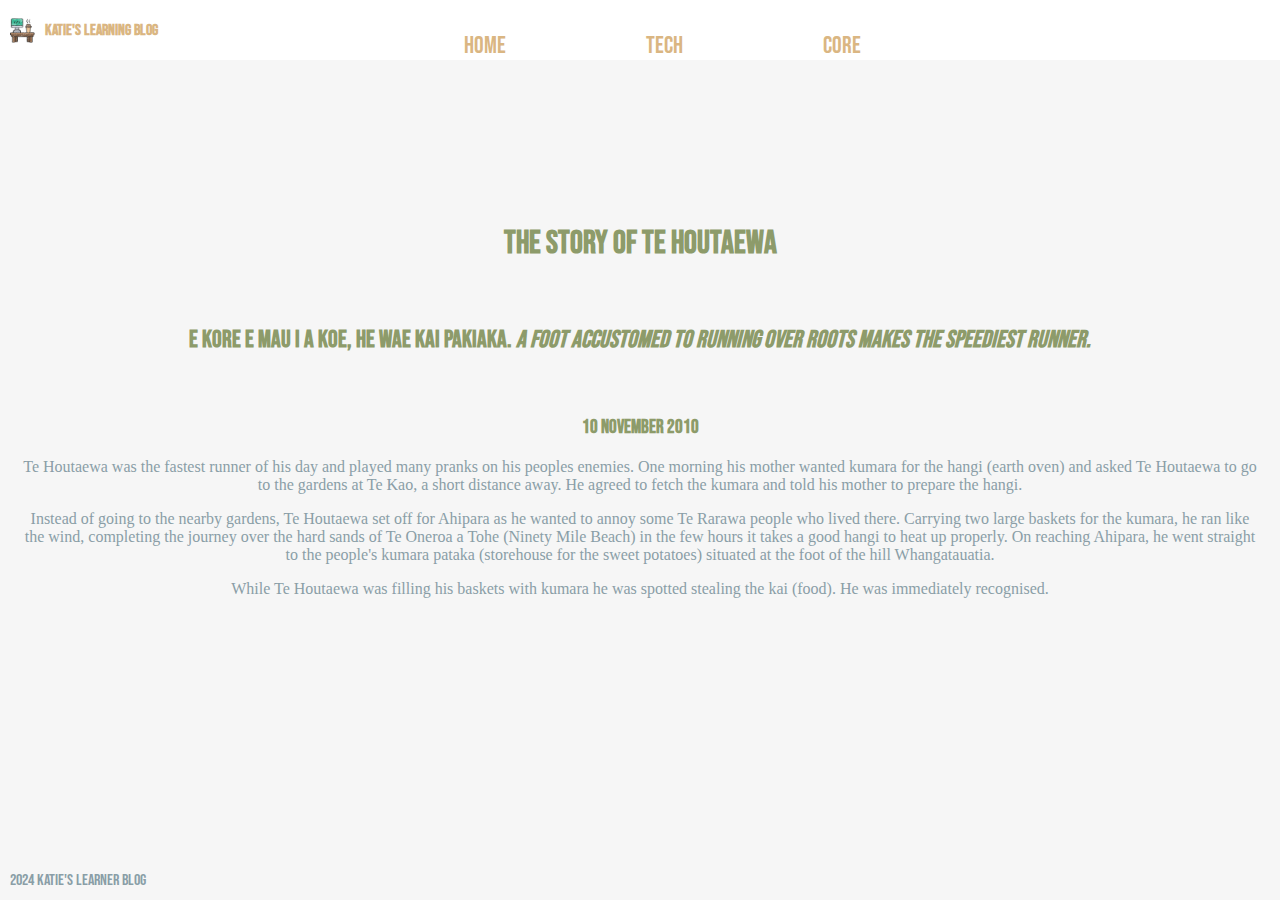
<file: blog/te-houtaewa-template.html>
<!DOCTYPE html>
<html lang="en">
  <head>
    <title>Stories and Legends (PAGE title)</title>
    <meta charset="UTF-8" />
    <meta name="viewport" content="width=device-width, initial-scale=1.0" />
    <link href="../styles/main.css" rel="stylesheet" type="text/css" />
    <link rel="preconnect" href="https://fonts.googleapis.com" />
    <link rel="preconnect" href="https://fonts.gstatic.com" crossorigin />
    <link
      href="https://fonts.googleapis.com/css2?family=Bebas+Neue&family=Old+Standard+TT&display=swap"
      rel="stylesheet"
    />
  </head>

  <body>
    <div class="wrapper">
      <header>
        <img
          src="../images/computer-desktop.png"
          alt="A desk with computer and coffee cup."
          id="header-img"
        />
        <h1>Katie's learning blog</h1>
        <nav>
          <div class="nav-container">
            <ul>
              <li><a href="../index.html">Home</a></li>
              <li>
                Tech
                <ul class="sub-nav">
                  <li>
                    <a href="html-css.html">Relative, Absolute and Fixed</a>
                  </li>
                  <li>
                    <a href="javascript-dom.html">JavaScript and DOM</a>
                  </li>
                  <li>
                    <a href="./problem-solving.html">Problem Solving</a>
                  </li>
                </ul>
              </li>
              <li>
                Core
                <ul class="sub-nav">
                  <li>
                    <a href="identity-values.html">Idenitity and values</a>
                  </li>
                  <li>
                    <a href="learning-plan.html">Learning Plan</a>
                  </li>
                  <li>
                    <a href="emotional-intelligence.html">EQ v IQ</a>
                  </li>
                  <li>
                    <a href="neuroplasticity.html"
                      >Neuroplasticity and Growth Mindset</a
                    >
                  </li>
                  <li>
                    <a href="te-whare-tapa-wha.html">Te Whare Tapa Wha</a>
                  </li>
                  <li>
                    <a href="foundations-reflection.html"
                      >Foundations Reflection</a
                    >
                  </li>
                </ul>
              </li>
            </ul>
          </div>
        </nav>
      </header>
      <main>
        <h1>The Story of Te Houtaewa</h1>
        <h2>
          E kore e mau i a koe, he wae kai pakiaka.
          <em
            >A foot accustomed to running over roots makes the speediest
            runner.</em
          >
        </h2>
        <h3>10 November 2010</h3>

        <p>
          Te Houtaewa was the fastest runner of his day and played many pranks
          on his peoples enemies. One morning his mother wanted kumara for the
          hangi (earth oven) and asked Te Houtaewa to go to the gardens at Te
          Kao, a short distance away. He agreed to fetch the kumara and told his
          mother to prepare the hangi.
        </p>
        <p>
          Instead of going to the nearby gardens, Te Houtaewa set off for
          Ahipara as he wanted to annoy some Te Rarawa people who lived there.
          Carrying two large baskets for the kumara, he ran like the wind,
          completing the journey over the hard sands of Te Oneroa a Tohe (Ninety
          Mile Beach) in the few hours it takes a good hangi to heat up
          properly. On reaching Ahipara, he went straight to the people's kumara
          pataka (storehouse for the sweet potatoes) situated at the foot of the
          hill Whangatauatia.
        </p>
        <p>
          While Te Houtaewa was filling his baskets with kumara he was spotted
          stealing the kai (food). He was immediately recognised.
        </p>
      </main>
      <!-- this is a comment. -->
      <footer>2024 Katie's learner blog</footer>
    </div>
  </body>
</html>
</file>
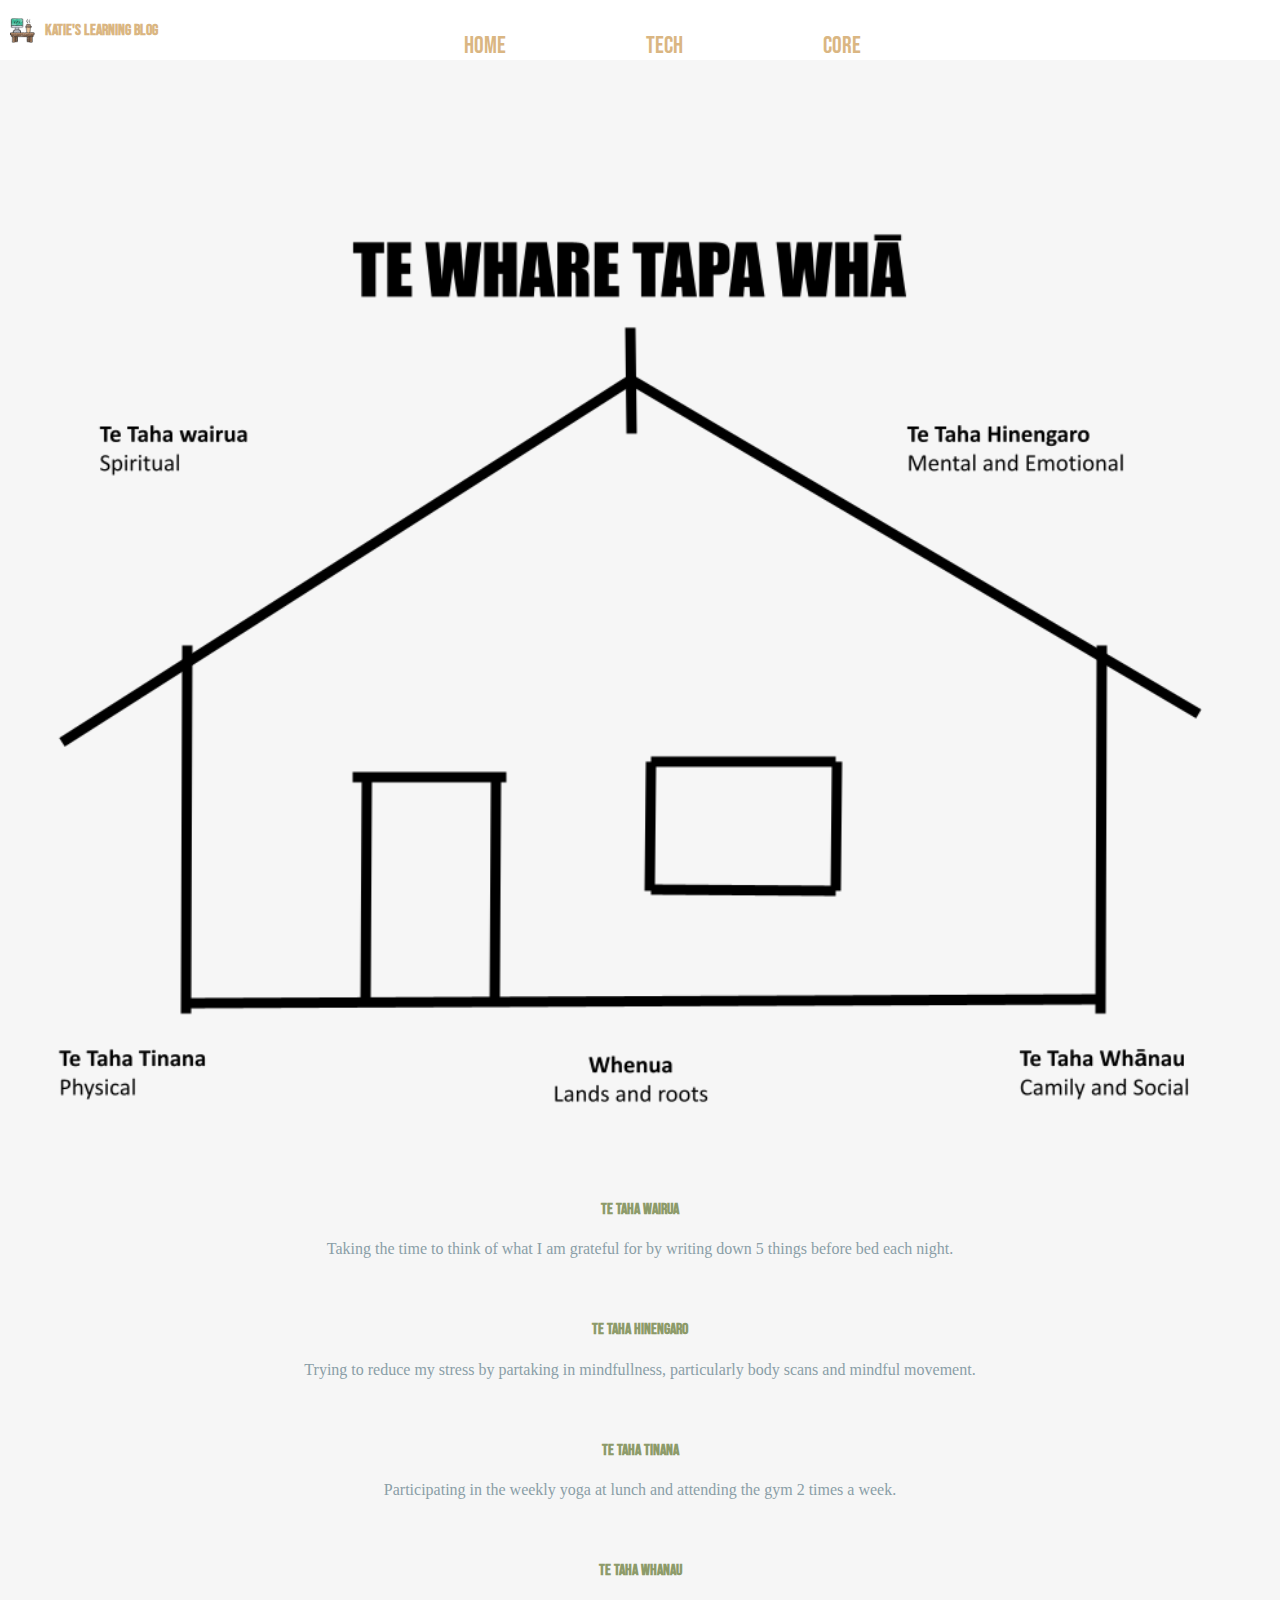
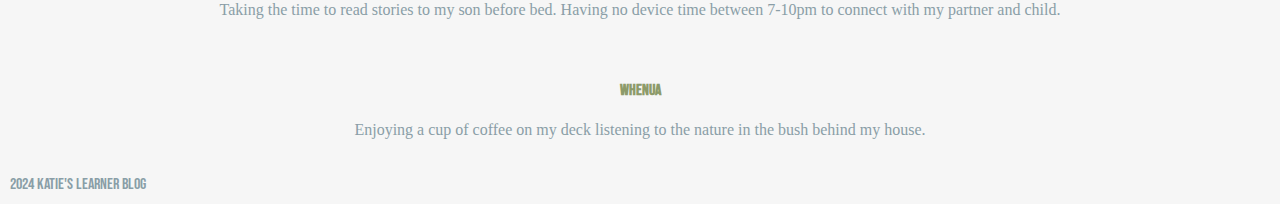
<file: blog/te-whare-tapa-wha.html>
<!DOCTYPE html>
<html lang="en">
  <head>
    <title>Te whare tapa wha</title>
    <meta charset="UTF-8" />
    <meta name="viewport" content="width=device-width, initial-scale=1.0" />
    <link href="../styles/main.css" rel="stylesheet" type="text/css" />
    <link rel="preconnect" href="https://fonts.googleapis.com" />
    <link rel="preconnect" href="https://fonts.gstatic.com" crossorigin />
    <link
      href="https://fonts.googleapis.com/css2?family=Bebas+Neue&family=Old+Standard+TT&display=swap"
      rel="stylesheet"
    />
  </head>

  <body>
    <div class="wrapper">
      <header>
        <img
          src="../images/computer-desktop.png"
          alt="A desk with computer and coffee cup."
          id="header-img"
        />
        <h1>Katie's learning blog</h1>
        <nav>
          <div class="nav-container">
            <ul>
              <li><a href="../index.html">Home</a></li>
              <li>
                Tech
                <ul class="sub-nav">
                  <li>
                    <a href="html-css.html">Relative, Absolute and Fixed</a>
                  </li>
                  <li>
                    <a href="javascript-dom.html">JavaScript and DOM</a>
                  </li>
                  <li>
                    <a href="problem-solving.html">Problem Solving</a>
                  </li>
                </ul>
              </li>
              <li>
                Core
                <ul class="sub-nav">
                  <li>
                    <a href="identity-values.html">Idenitity and values</a>
                  </li>

                  <li>
                    <a href="te-houtaewa-template.html">Te-houtaewa</a>
                  </li>
                  <li>
                    <a href="emotional-intelligence.html">EQ v IQ</a>
                  </li>
                  <li>
                    <a href="learning-plan.html">Learning Plan</a>
                  </li>
                  <li>
                    <a href="neuroplasticity.html"
                      >Neuroplasticity and Growth Mindset</a
                    >
                  </li>
                  <li>
                    <a href="foundations-reflection.html"
                      >Foundations Reflection</a
                    >
                  </li>
                </ul>
              </li>
            </ul>
          </div>
        </nav>
      </header>
      <main>
        <div>
          <img src="../images/te-whare-tapa-wha.png" alt="whare" id="whare" />
        </div>
        <h4>Te Taha Wairua</h4>
        <p>
          Taking the time to think of what I am grateful for by writing down 5
          things before bed each night.
        </p>
        <h4>Te Taha Hinengaro</h4>
        <p>
          Trying to reduce my stress by partaking in mindfullness, particularly
          body scans and mindful movement.
        </p>
        <h4>Te Taha Tinana</h4>
        <p>
          Participating in the weekly yoga at lunch and attending the gym 2
          times a week.
        </p>
        <h4>Te Taha Whanau</h4>
        <p>
          Taking the time to read stories to my son before bed. Having no device
          time between 7-10pm to connect with my partner and child.
        </p>
        <h4>Whenua</h4>
        <p>
          Enjoying a cup of coffee on my deck listening to the nature in the
          bush behind my house.
        </p>
      </main>
      <footer>2024 Katie's learner blog</footer>
    </div>
  </body>
</html>
</file>
<file: styles/main.css>
/* font-family: 'Bebas Neue', sans-serif;
font-family: 'Old Standard TT', serif;
*/

html,
body {
  font-family: 'Bebas Neue', sans-serif;
  height: 100%;
  margin: 0;
  padding: 0;
}

.wrapper {
  display: flex;
  flex-direction: column;
  min-height: 100vh;
  background-color: #f6f6f6;
  text-align: center;
}

main {
  margin: 0;
  padding-top: 10%;
  padding-bottom: 0;
  padding-left: 20px;
  padding-right: 20px;
  flex: 1;
  z-index: 1;
}

p {
  font-family: 'Old Standard TT', serif;
  color: #8a9ea7;
}

li {
  font-family: 'Old Standard TT', serif;
  color: #8a9ea7;
  list-style: none;
  margin-top: 4%;
}
h1 {
  text-align: center;
  color: #8d9b6a;
}
h2 {
  color: #8d9b6a;
  margin-top: 5%;
}
h3 {
  color: #8d9b6a;
  margin-top: 5%;
}
h4 {
  color: #8d9b6a;
  margin-top: 5%;
}
h5 {
  color: #8d9b6a;
}

header {
  margin: 0;
  padding: 0;
  display: flex;
  flex-wrap: wrap;
  flex-shrink: 0;
  justify-content: flex-start;
  align-items: center;
  /*background-color: 503C3C;*/
  background-color: white;
  z-index: 999;
  position: fixed;
  width: 100%;
}
#header-img {
  width: 25px;
  height: 25px;
  padding-right: 10px;
  padding-left: 10px;
}

header h1 {
  font-size: 1.5rem;
  color: #dab682;
  font-family: 'Bebas Neue', sans-serif;
  padding-right: 20%;
}

/* Resetting default list styles */
nav ul {
  margin: 0;
  padding: 0;
  list-style: none;
}

nav li {
  margin-right: 40px;
  font-family: 'Bebas Neue', sans-serif;
  float: left;
  position: relative; /* Important for positioning the sub-menu */
  cursor: pointer;
  color: #dab682;
  font-size: 1.5rem;
}

.navMargin {
  margin: 10px;
}

nav li:hover {
  color: #503c3c;
}
.nav-container ul li {
  padding-left: 50px;
  padding-right: 50px;
  padding-top: 10px;
}
.nav-container ul li a {
  padding: 0;
}
nav a {
  color: #dab682;
  text-decoration: none;
  display: block; /* Ensure the whole area is clickable */
  padding: 10px; /* Add padding for better click area */
  background-color: white;
  width: 100%;
  box-sizing: border-box;
  white-space: nowrap;
}

nav a:hover {
  color: #503c3c;
}

/* Styling for the sub-navigation- li items */
.sub-nav {
  position: absolute;
  top: 100%; /* Position below the main navigation item */
  left: 0;
  background-color: white;

  height: auto;
  display: none; /* Hide the li */
}

/* how to make it show */
nav li:hover .sub-nav {
  display: block;
  opacity: 1;
  z-index: 998;
}
.sub-nav li {
  display: block;
  width: 400px;
  position: relative;
  text-align: center;

  padding: 10px;
  background-color: white;
  box-sizing: border-box;
}

#mainIndex {
  margin: 0px;
  padding: 0px;
}
#top-container {
  display: flex;
  justify-content: start;
  align-items: center;
  background-image: url('/images/topcontainer.png');
  background-size: cover;
  background-repeat: no-repeat;
  background-position: 0px 0px;
  height: 100vh;
  width: 100%;
}
#top-container div {
  display: flex;
  flex-direction: column;
  justify-content: center;
  align-items: start;
  margin: 10%;
}
#top-container div h1 {
  font-size: 3rem;
}
#top-container div p {
  font-size: 15px;
}

.date {
  text-align: center;
  color: #dab692;
}
#intro-name {
  font-size: 4rem;
}

.main-intro-container {
  /*color: #7e6363;*/
  color: #7a77b9;
  text-align: center;
  margin: 0;
  padding: 0;
}
.main-intro-container h1 {
  margin-top: 0;
  padding-top: 16px;
}

.main-intro-container img {
  width: 200px;
  height: auto;
  padding-bottom: 20px;
}
.main-intro-container p {
  padding: 10px;
}

.main-end-container {
  text-align: center;
  padding: 20px;
}
.main-end-container p {
  margin-bottom: 0;
  color: #8a9ea7;
}
.research-h2 {
  text-align: center;
}
#relative-1 {
  width: 200px;
  height: 100px;
  background-color: #8a9ea7;
}
#relative-2 {
  position: relative;
  top: 30px;
  left: 100px;

  width: 200px;
  height: 100px;
  background-color: #8a9ea7;
}
.relative {
  margin-top: 50px;
}
.relative img {
  position: relative;
  left: 100px;
}
.absolute h2 {
  margin-top: 50px;
}
#absolute-1 {
  width: 200px;
  height: 100px;
  background-color: #8a9ea7;
}
.relative-div {
  position: relative;
  height: 200px;
  width: 100%;
  border-color: #8a9ea7;
  border-width: 5px;
  border-style: solid;
}

#absolute-2 {
  width: 200px;
  height: 100px;
  background-color: #8a9ea7;
  position: absolute;
  right: 100px;
  bottom: 25px;
}

#fixed {
  width: 200px;
  height: 100px;
}
#fixed img {
  position: fixed;
  right: 50px;
  top: 50px;
  width: 50px;
  height: 50px;
}

.eqtable {
  font-family: 'Old Standard TT', serif;
  text-align: center;
  margin-left: 20%;
  margin-right: 20%;
  color: #8a9ea7;
}
.eqtable td {
  padding-top: 10px;
}

#controlFlow {
  font-family: 'Old Standard TT', serif;
}
#controlFlow li {
  list-style: none;
  padding-top: 2%;
}
footer {
  padding: 10px;
  margin-top: 10px;
  color: #8a9ea7;
  text-align: left;
}
#girl {
  display: flex;
  justify-content: center;
  flex-wrap: wrap;
}
#girl img {
  width: 100%;
  height: 300px;
  border-radius: 20%;
  border-color: black;
  border-style: solid;
}
#girl figcaption {
  text-align: center;
}
#sandwich {
  text-align: center;
}
#sandwich img {
  width: 200px;
}
figcaption {
  font-family: 'Old Standard TT', serif;
  font-size: 12px;
}
#domStructure {
  text-align: center;
}
#domStructure img {
  border-radius: 20%;
  border-style: solid;
}

.growth a {
  display: block;
  text-align: center;
  margin-top: 10%;
  color: #8a9ea7;
}

.growth a:hover {
  color: #8d9b6a;
}
#growthBrain {
  display: flex;
  justify-content: center;
}

#growthBrain img {
  width: 50%;
  align-items: center;
  margin-top: 10%;
}
.problem {
  display: flex;
  flex-wrap: wrap;
  justify-content: space-around;
  align-items: center;
}
#whare {
  width: 100%;
}

#brick-wall img {
  width: 10%;
  flex-wrap: wrap;
}

.flex {
  display: flex;

  justify-content: space-around;
}

.flex div {
  width: 40%;
  margin: 10px;
}

@media screen and (max-width: 400px) {
  main {
    margin-top: 200px;
  }
  #fixed img {
    top: 150px;
    right: 0px;
  }
  header h1 {
    font-size: 1rem;
  }
}

@media screen and (min-width: 400px) {
  main {
    margin-top: 75px;
  }
  #fixed img {
    top: 150px;
    right: 0px;
  }
  header h1 {
    font-size: 1rem;
  }
}

@media screen and (max-width: 750px) {
  .flex {
    flex-wrap: wrap;
  }
  .flex div {
    width: 100%;
  }
  .nav-container ul li {
    font-size: 1rem;
    padding-top: 0px;
    padding-bottom: 0px;
    margin: 2px;
  }
}
</file>
